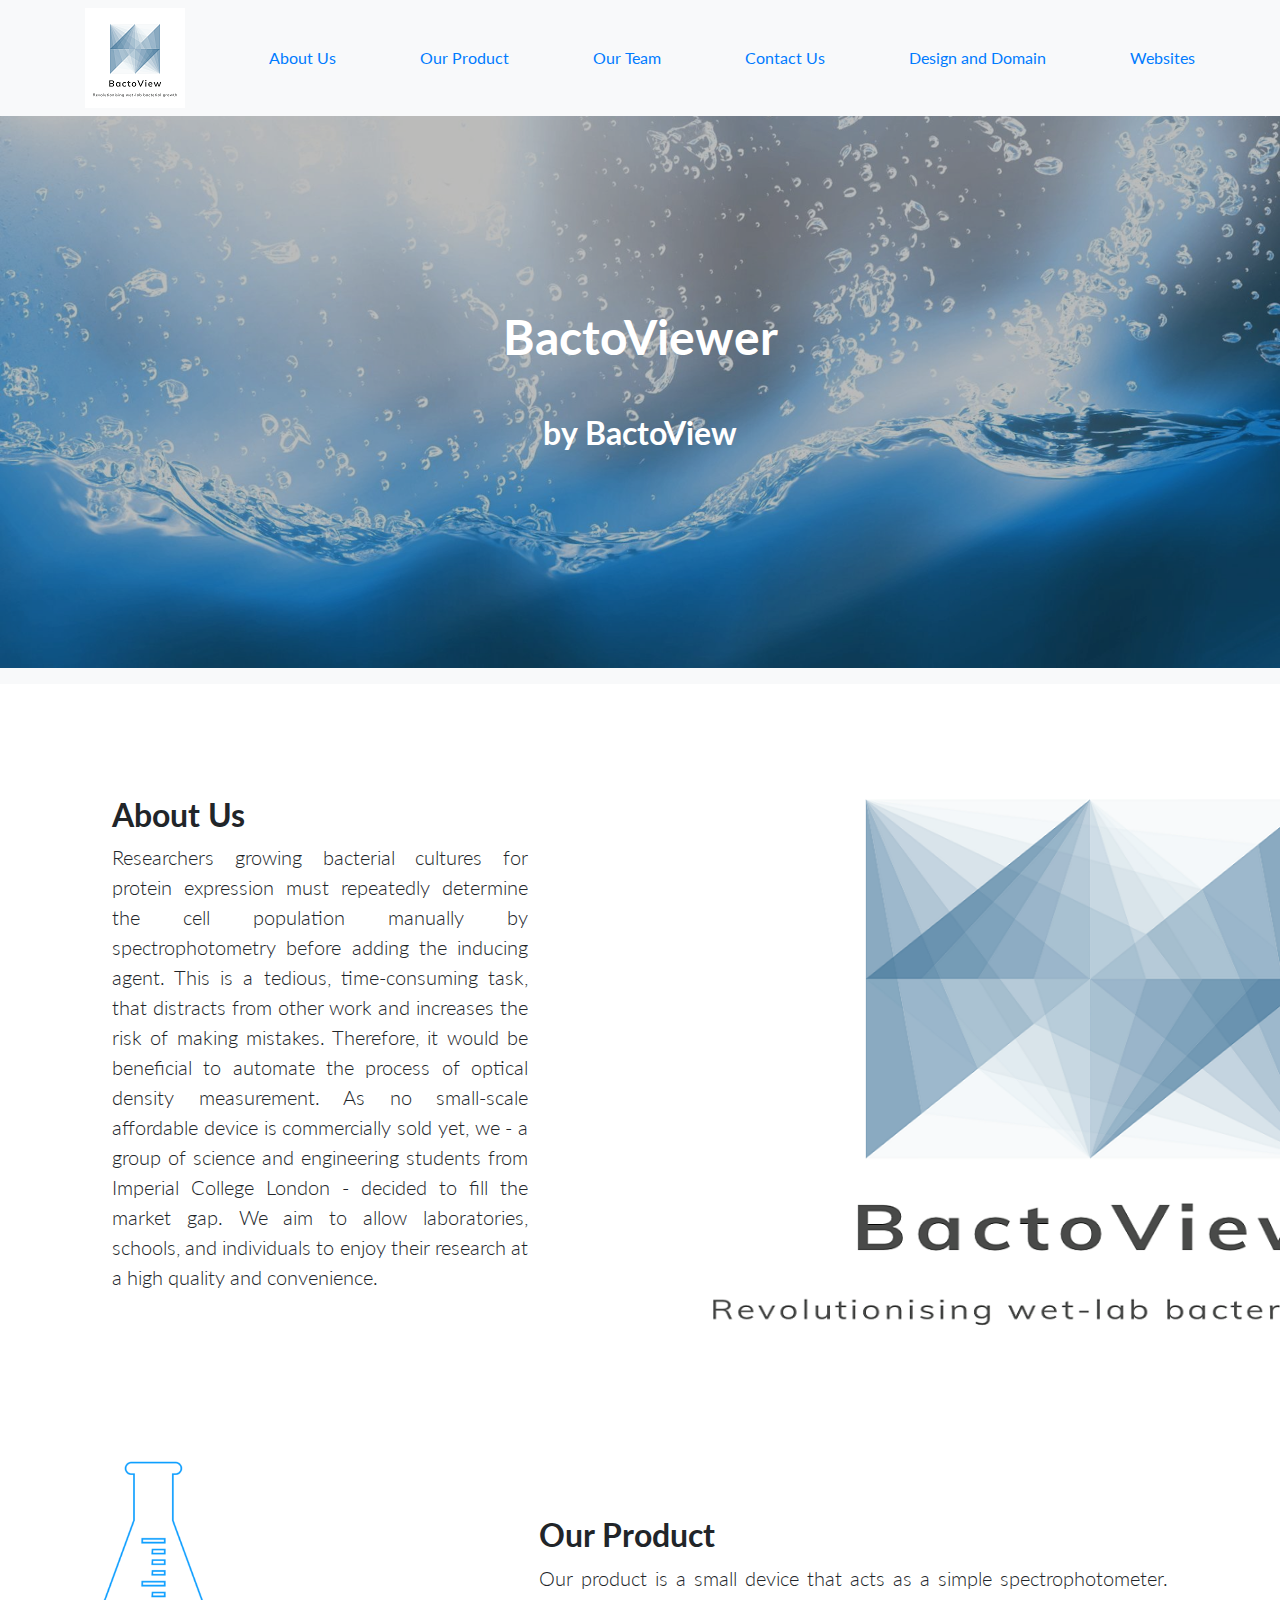
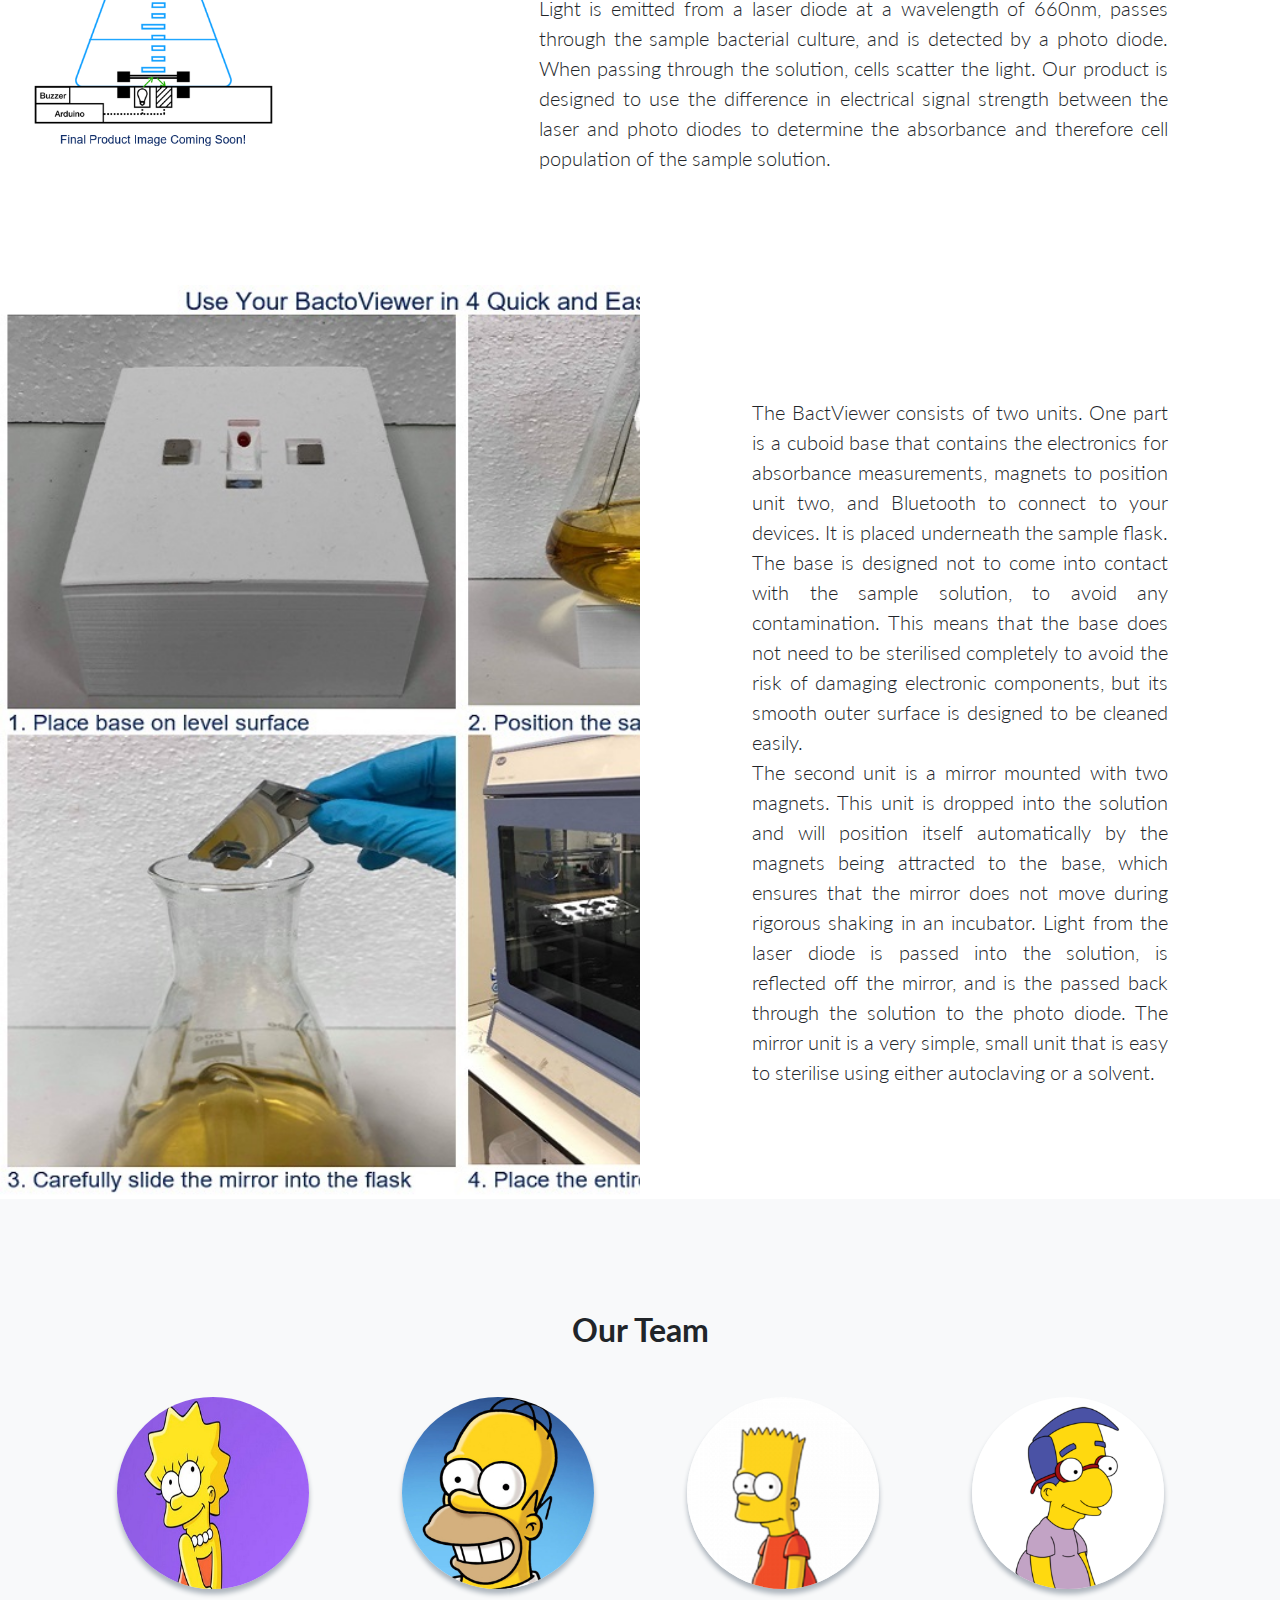
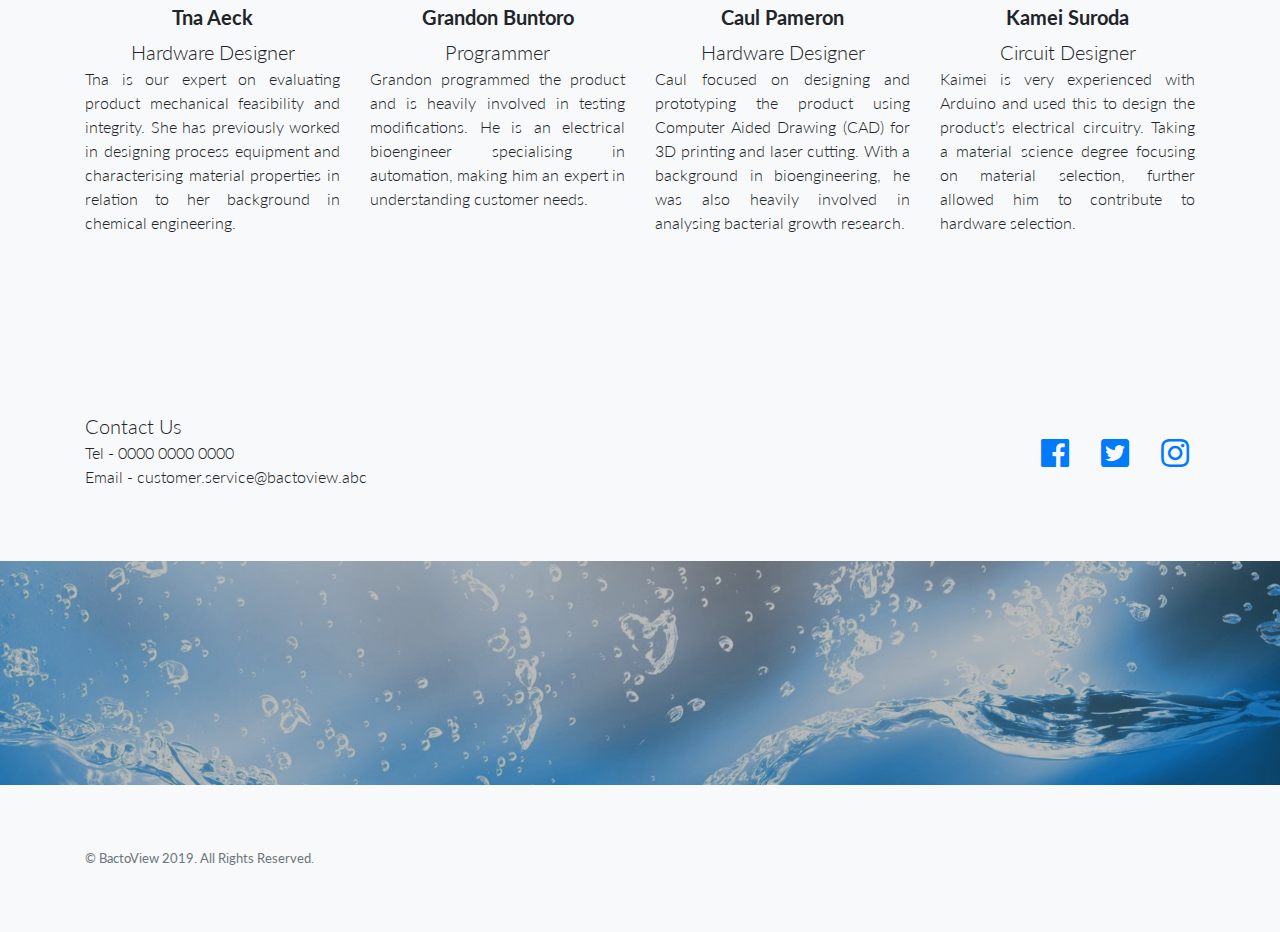
<file: index.html>
<!DOCTYPE html>
<html lang="en">

<head>

  <meta charset="utf-8">
  <meta name="viewport" content="width=device-width, initial-scale=1, shrink-to-fit=no">
  <meta name="description" content="">
  <meta name="author" content="">

  <title>Landing Page - Start Bootstrap Theme</title>

  <!-- Bootstrap core CSS -->
  <link href="vendor/bootstrap/css/bootstrap.min.css" rel="stylesheet">

  <!-- Custom fonts for this template -->
  <link href="vendor/fontawesome-free/css/all.min.css" rel="stylesheet">
  <link href="vendor/simple-line-icons/css/simple-line-icons.css" rel="stylesheet" type="text/css">
  <link href="https://fonts.googleapis.com/css?family=Lato:300,400,700,300italic,400italic,700italic" rel="stylesheet" type="text/css">

  <!-- Custom styles for this template -->
  <link href="css/landing-page.min.css" rel="stylesheet">

</head>

<body>

  <!-- Navigation -->
  <nav class="navbar navbar-light bg-light static-top">
    <div class="container">
              <img src="img/logo1.jpg"/>
              <a href="#about">About Us</a>
              <a href="#product">Our Product</a>
              <a href="#team">Our Team</a>
              <a href="#contact">Contact Us</a>
              <a href="design.html">Design and Domain</a>
              <a href="Website.html">Websites</a>
    </div>
  </nav>

  <!-- Masthead -->
  <header class="masthead text-white text-center" id="home">
    <div class="overlay"></div>
    <div class="container">
      <div class="row">
        <div class="col-xl-9 mx-auto">
          <h1 class="mb-5">BactoViewer</h1>
        </div>
        <div class="col-xl-9 mx-auto">
          <h2 class="mb-4">by BactoView</h2>
        </div>
      </div>
    </div>
  </header>

  <!-- Spacer -->
  <nav class="navbar navbar-light bg-light static-top">
    <div class="container">
    </div>
  </nav>

  <!-- About Us and Product -->
  <section class="showcase">
    <div class="container-fluid p-0">
      <div class="row no-gutters" id="about">
        <div class="col-lg-6 order-lg-2 text-white showcase-img" style="background-image: url('img/logo3.png');"></div>
        <div class="col-lg-6 order-lg-1 my-auto showcase-text">
          <h2>About Us</h2>
          <p class="lead mb-0" align="justify">Researchers growing bacterial cultures for protein expression must repeatedly determine the cell population manually by spectrophotometry before adding the inducing agent. This is a tedious, time-consuming task, that distracts from other work and increases the risk of making mistakes. Therefore, it would be beneficial to automate the process of optical density measurement. As no small-scale affordable device is commercially sold yet, we - a group of science and engineering students from Imperial College London - decided to fill the market gap. We aim to allow laboratories, schools, and individuals to enjoy their research at a high quality and convenience.</p>
        </div>
      </div>
      <div class="row no-gutters" id="product">
        <div class="col-lg-4 text-white showcase-img" style="background-image: url('img/schematic.png');"></div>
        <div class="col-lg-8 my-auto showcase-text">
          <h2>Our Product</h2>
          <p class="lead mb-0" align="justify">Our product is a small device that acts as a simple spectrophotometer. Light is emitted from a laser diode at a wavelength of 660nm, passes through the sample bacterial culture, and is detected by a photo diode. When passing through the solution, cells scatter the light. Our product is designed to use the difference in electrical signal strength between the laser and photo diodes to determine the absorbance and therefore cell population of the sample solution.</p>
        </div>
        <div class="row no-gutters" id="product">
          <div class="col-lg-6 text-white showcase-img" style="background-image: url('img/userguide.jpg');"></div>
          <div class="col-lg-6 my-auto showcase-text">
            <p class="lead mb-0" align="justify">The BactViewer consists of two units. One part is a cuboid base that contains the electronics for absorbance measurements, magnets to position unit two, and Bluetooth to connect to your devices. It is placed underneath the sample flask. The base is designed not to come into contact with the sample solution, to avoid any contamination. This means that the base does not need to be sterilised completely to avoid the risk of damaging electronic components, but its smooth outer surface is designed to be cleaned easily. </p>
            <p class="lead mb-0" align="justify">The second unit is a mirror mounted with two magnets. This unit is dropped into the solution and will position itself automatically by the magnets being attracted to the base, which ensures that the mirror does not move during rigorous shaking in an incubator. Light from the laser diode is passed into the solution, is reflected off the mirror, and is the passed back through the solution to the photo diode. The mirror unit is a very simple, small unit that is easy to sterilise using either autoclaving or a solvent. </p>
          </div>
      </div>
    </div>
  </section>

  <!-- Our Team -->
  <section class="testimonials text-center bg-light" id="team">
    <div class="container">
      <h2 class="mb-5">Our Team</h2>
      <div class="row">
        <div class="col-lg-3 col-md-6 mb-5 mb-lg-0">
          <div class="testimonial-item mx-auto mb-5 mb-lg-0">
            <img class="img-fluid rounded-circle mb-3" src="img/face1.jpg" alt="">
            <h5>Tna Aeck</h5>
            <p class="lead mb-0">Hardware Designer</p>
            <p class="font-weight-light mb-0" align="justify">Tna is our expert on evaluating product mechanical feasibility and integrity. She has previously worked in designing process equipment and characterising material properties in relation to her background in chemical engineering.</p>
          </div>
        </div>
        <div class="col-lg-3 col-md-6 mb-5 mb-lg-0">
          <div class="testimonial-item mx-auto mb-5 mb-lg-0">
            <img class="img-fluid rounded-circle mb-3" src="img/face2.jpg" alt="">
            <h5>Grandon Buntoro</h5>
            <p class="lead mb-0">Programmer</p>
            <p class="font-weight-light mb-0" align="justify">Grandon programmed the product and is heavily involved in testing modifications. He is an electrical bioengineer specialising in automation, making him an expert in understanding customer needs.</p>
          </div>
        </div>
        <div class="col-lg-3 col-md-6 mb-5 mb-lg-0">
          <div class="testimonial-item mx-auto mb-5 mb-lg-0">
            <img class="img-fluid rounded-circle mb-3" src="img/face3.jpg" alt="">
            <h5>Caul Pameron</h5>
            <p class="lead mb-0">Hardware Designer</p>
            <p class="font-weight-light mb-0" align="justify">Caul focused on designing and prototyping the product using Computer Aided Drawing (CAD) for 3D printing and laser cutting. With a background in bioengineering, he was also heavily involved in analysing bacterial growth research.</p>
          </div>
        </div>
        <div class="col-lg-3 col-md-6 mb-5 mb-lg-0">
          <div class="testimonial-item mx-auto mb-5 mb-lg-0">
            <img class="img-fluid rounded-circle mb-3" src="img/face4.jpg" alt="">
            <h5>Kamei Suroda</h5>
            <p class="lead mb-0">Circuit Designer</p>
            <p class="font-weight-light mb-0" align="justify">Kaimei is very experienced with Arduino and used this to design the product’s electrical circuitry. Taking a material science degree focusing on material selection, further allowed him to contribute to hardware selection.</p>
          </div>
        </div>
      </div>
    </div>
  </section>

  <!-- Contact -->
  <footer class="footer bg-light"  id="contact">
  <div class="container">
    <div class="row">
      <div class="col-lg-6 h-100 text-center text-lg-left my-auto">
        <ul class="list-inline mb-2">
          <li class="list-inline-item">
            <p class="lead mb-0"> Contact Us</p>
            <p class="font-weight-light mb-0"> Tel - 0000 0000 0000</p>
            <p class="font-weight-light mb-0"> Email - customer.service@bactoview.abc</p>
          </li>
        </ul>
      </div>
      <div class="col-lg-6 h-100 text-center text-lg-right my-auto">
        <ul class="list-inline mb-0">
          <li class="list-inline-item mr-3">
            <a href="https://en-gb.facebook.com/">
              <i class="fab fa-facebook fa-2x fa-fw"></i>
            </a>
          </li>
          <li class="list-inline-item mr-3">
            <a href="https://twitter.com/?lang=en-gb">
              <i class="fab fa-twitter-square fa-2x fa-fw"></i>
            </a>
          </li>
          <li class="list-inline-item">
            <a href="https://www.instagram.com/">
              <i class="fab fa-instagram fa-2x fa-fw"></i>
            </a>
          </li>
        </ul>
      </div>
    </div>
  </div>
</footer>

  <!-- Image -->
  <section class="call-to-action text-white text-center">
    <div class="overlay"></div>
    </div>
  </section>

  <!-- Footer -->
  <footer class="footer bg-light">
    <div class="container">
      <div class="row">
        <div class="col-lg-6 h-100 text-center text-lg-left my-auto">
          <p class="text-muted small mb-4 mb-lg-0">&copy; BactoView 2019. All Rights Reserved.</p>
        </div>
      </div>
    </div>
  </footer>

  <!-- Bootstrap core JavaScript -->
  <script src="vendor/jquery/jquery.min.js"></script>
  <script src="vendor/bootstrap/js/bootstrap.bundle.min.js"></script>

</body>

</html>
</file>
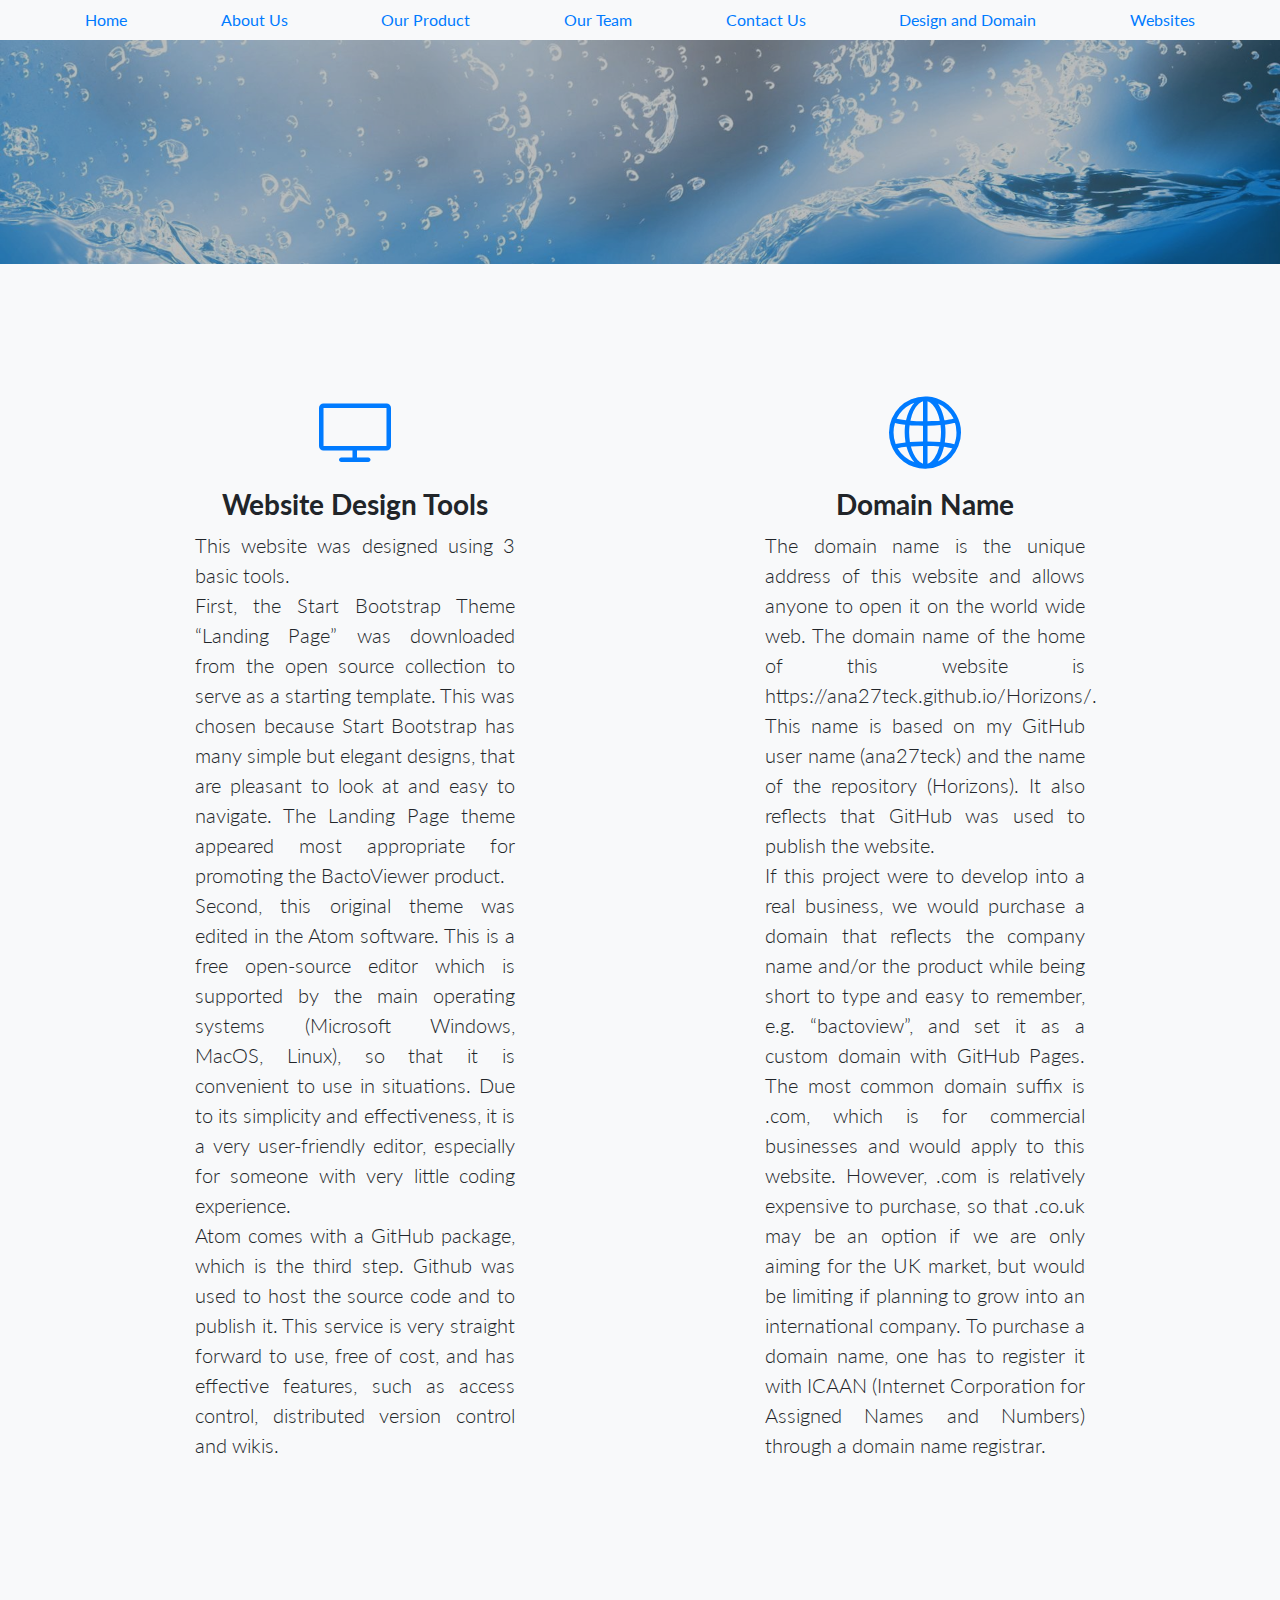
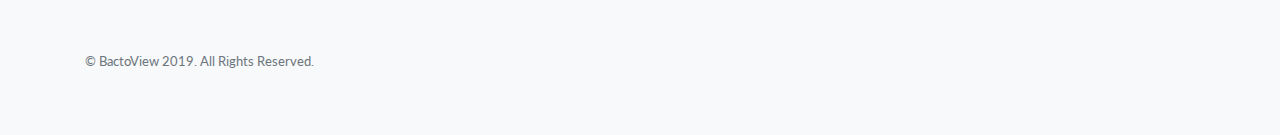
<file: design.html>
<!DOCTYPE html>
<html lang="en">

<head>

  <meta charset="utf-8">
  <meta name="viewport" content="width=device-width, initial-scale=1, shrink-to-fit=no">
  <meta name="description" content="">
  <meta name="author" content="">

  <title>Landing Page - Start Bootstrap Theme</title>

  <!-- Bootstrap core CSS -->
  <link href="vendor/bootstrap/css/bootstrap.min.css" rel="stylesheet">

  <!-- Custom fonts for this template -->
  <link href="vendor/fontawesome-free/css/all.min.css" rel="stylesheet">
  <link href="vendor/simple-line-icons/css/simple-line-icons.css" rel="stylesheet" type="text/css">
  <link href="https://fonts.googleapis.com/css?family=Lato:300,400,700,300italic,400italic,700italic" rel="stylesheet" type="text/css">

  <!-- Custom styles for this template -->
  <link href="css/landing-page.min.css" rel="stylesheet">

</head>

<body>

  <!-- Navigation -->
  <nav class="navbar navbar-light bg-light static-top">
    <div class="container">
              <a href="index.html">Home</a>
              <a href="index.html#about">About Us</a>
              <a href="index.html#product">Our Product</a>
              <a href="index.html#team">Our Team</a>
              <a href="index.html#contact">Contact Us</a>
              <a href="#design">Design and Domain</a>
              <a href="Website.html">Websites</a>
    </div>
  </nav>


  <!-- Frame -->
  <section class="call-to-action text-white text-center" id="design">
    <div class="overlay"></div>
    </div>
  </section>

  <!-- Website Design -->
  <section class="features-icons bg-light text-center">
    <div class="container">
      <div class="row">
        <div class="col-lg-6">
          <div class="features-icons-item mx-auto mb-5 mb-lg-0 mb-lg-3">
            <div class="features-icons-icon d-flex">
              <i class="icon-screen-desktop m-auto text-primary"></i>
            </div>
            <h3>Website Design Tools</h3>
            <p class="lead mb-0" align="justify"> This website was designed using 3 basic tools.</p>
            <p class="lead mb-0" align="justify">First, the Start Bootstrap Theme “Landing Page” was downloaded from the open source collection to serve as a starting template. This was chosen because Start Bootstrap has many simple but elegant designs, that are pleasant to look at and easy to navigate. The Landing Page theme appeared most appropriate for promoting the BactoViewer product.</p>
            <p class="lead mb-0" align="justify">Second, this original theme was edited in the Atom software. This is a free open-source editor which is supported by the main operating systems (Microsoft Windows, MacOS, Linux), so that it is convenient to use in situations. Due to its simplicity and effectiveness, it is a very user-friendly editor, especially for someone with very little coding experience.</p>
            <p class="lead mb-0" align="justify">Atom comes with a GitHub package, which is the third step. Github was used to host the source code and to publish it. This service is very straight forward to use, free of cost, and has effective features, such as access control, distributed version control and wikis.</p>
          </div>
        </div>
        <div class="col-lg-6">
          <div class="features-icons-item mx-auto mb-5 mb-lg-0 mb-lg-3">
            <div class="features-icons-icon d-flex">
              <i class="icon-globe m-auto text-primary"></i>
            </div>
            <h3>Domain Name</h3>
            <p class="lead mb-0" align="justify">The domain name is the unique address of this website and allows anyone to open it on the world wide web. The domain name of the home of this website is https://ana27teck.github.io/Horizons/. This name is based on my GitHub user name (ana27teck) and the name of the repository (Horizons). It also reflects that GitHub was used to publish the website.</p>
            <p class="lead mb-0" align="justify">If this project were to develop into a real business, we would purchase a domain that reflects the company name and/or the product while being short to type and easy to remember, e.g. “bactoview”, and set it as a custom domain with GitHub Pages. The most common domain suffix is .com, which is for commercial businesses and would apply to this website. However, .com is relatively expensive to purchase, so that .co.uk may be an option if we are only aiming for the UK market, but would be limiting if planning to grow into an international company. To purchase a domain name, one has to register it with ICAAN  (Internet Corporation for Assigned Names and Numbers) through a domain name registrar.</p>
          </div>
        </div>
      </div>
    </div>
  </section>

  <!-- Footer -->
  <footer class="footer bg-light">
    <div class="container">
      <div class="row">
        <div class="col-lg-6 h-100 text-center text-lg-left my-auto">
          <p class="text-muted small mb-4 mb-lg-0">&copy; BactoView 2019. All Rights Reserved.</p>
        </div>
      </div>
    </div>
  </footer>

  <!-- Bootstrap core JavaScript -->
  <script src="vendor/jquery/jquery.min.js"></script>
  <script src="vendor/bootstrap/js/bootstrap.bundle.min.js"></script>

</body>

</html>
</file>
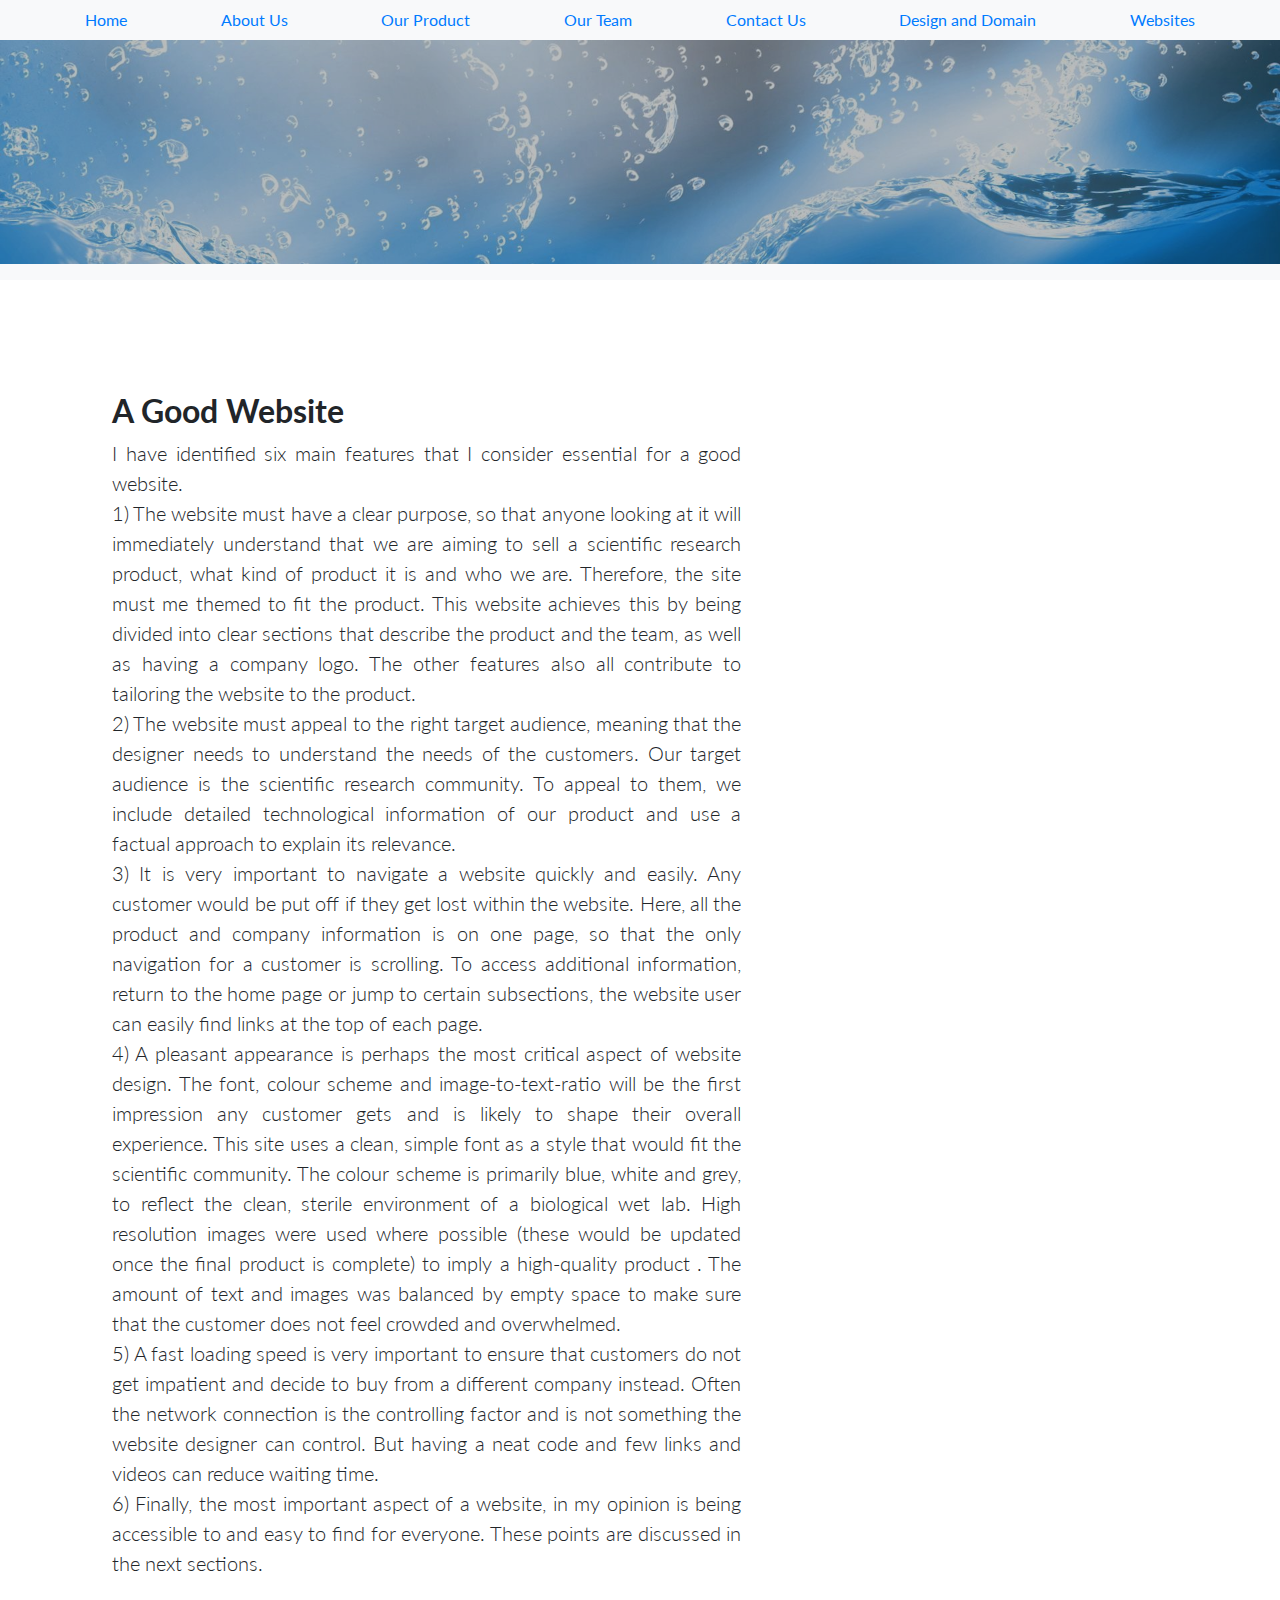
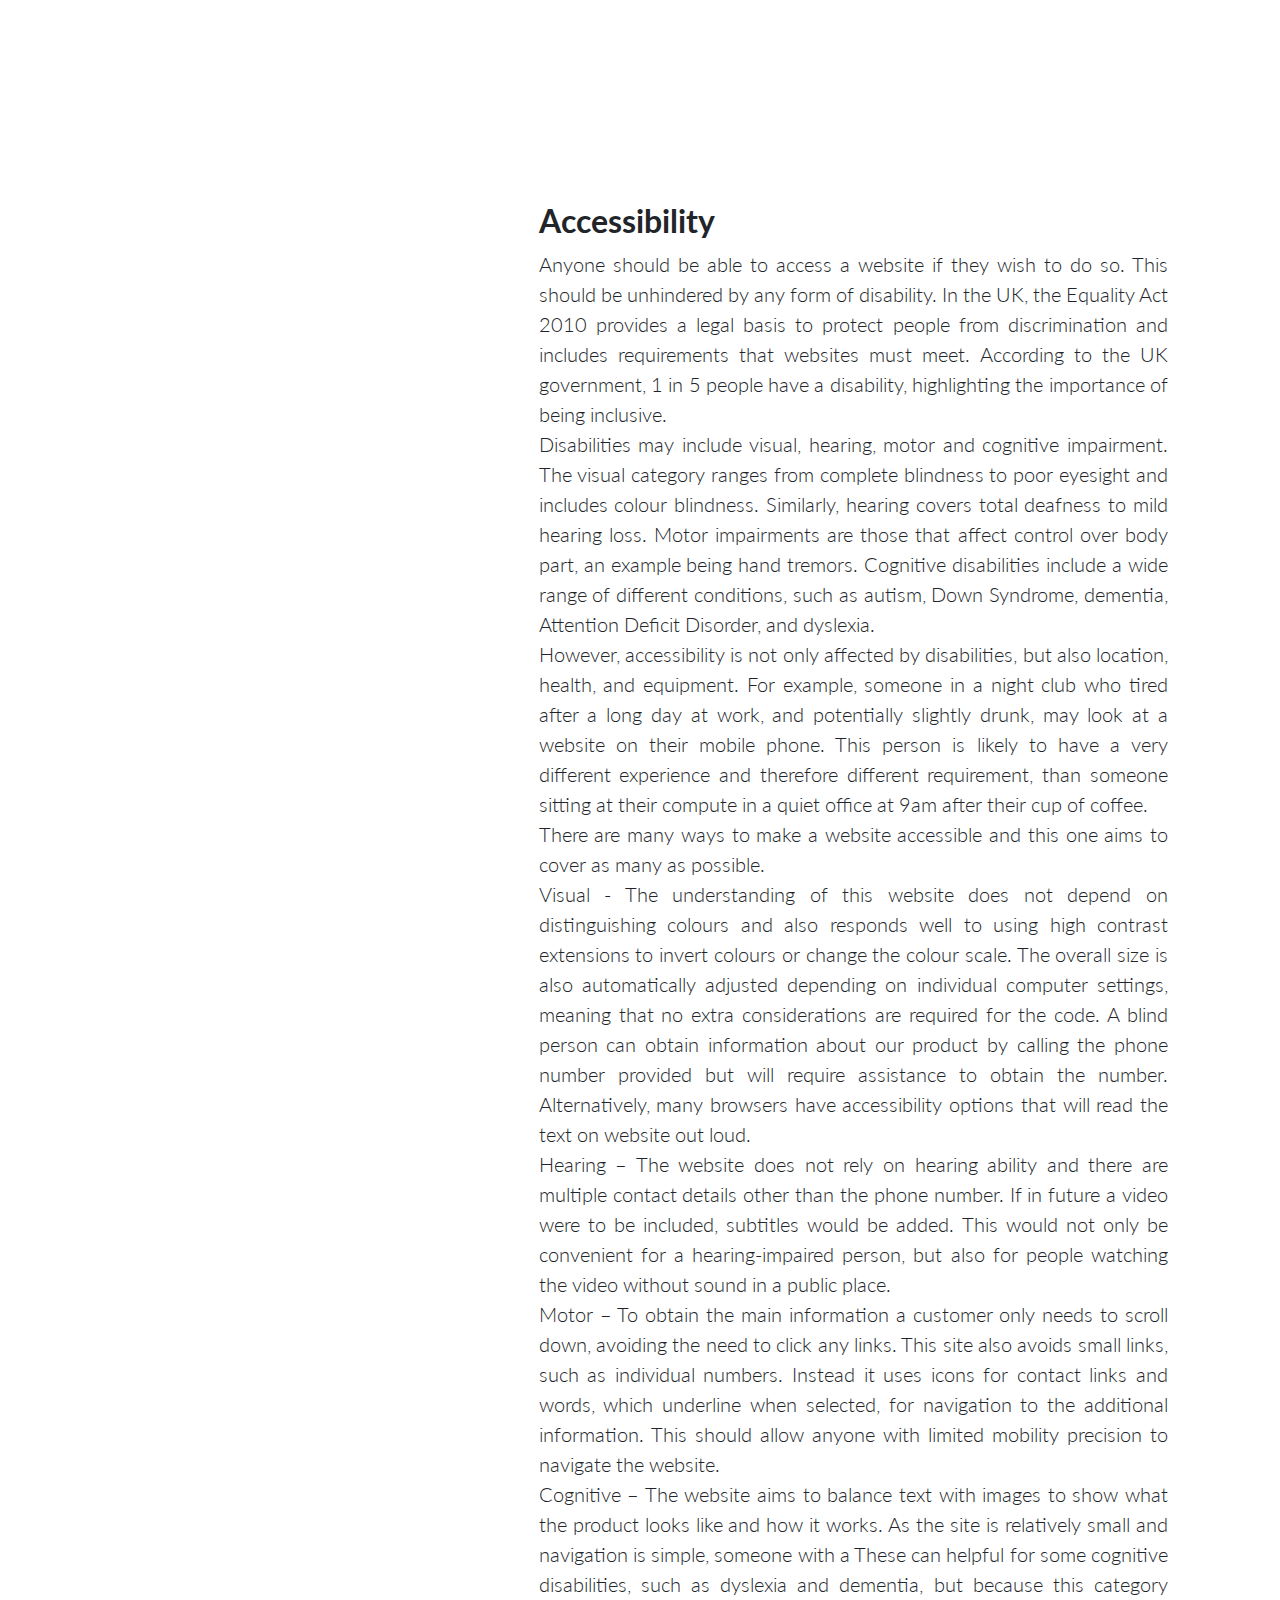
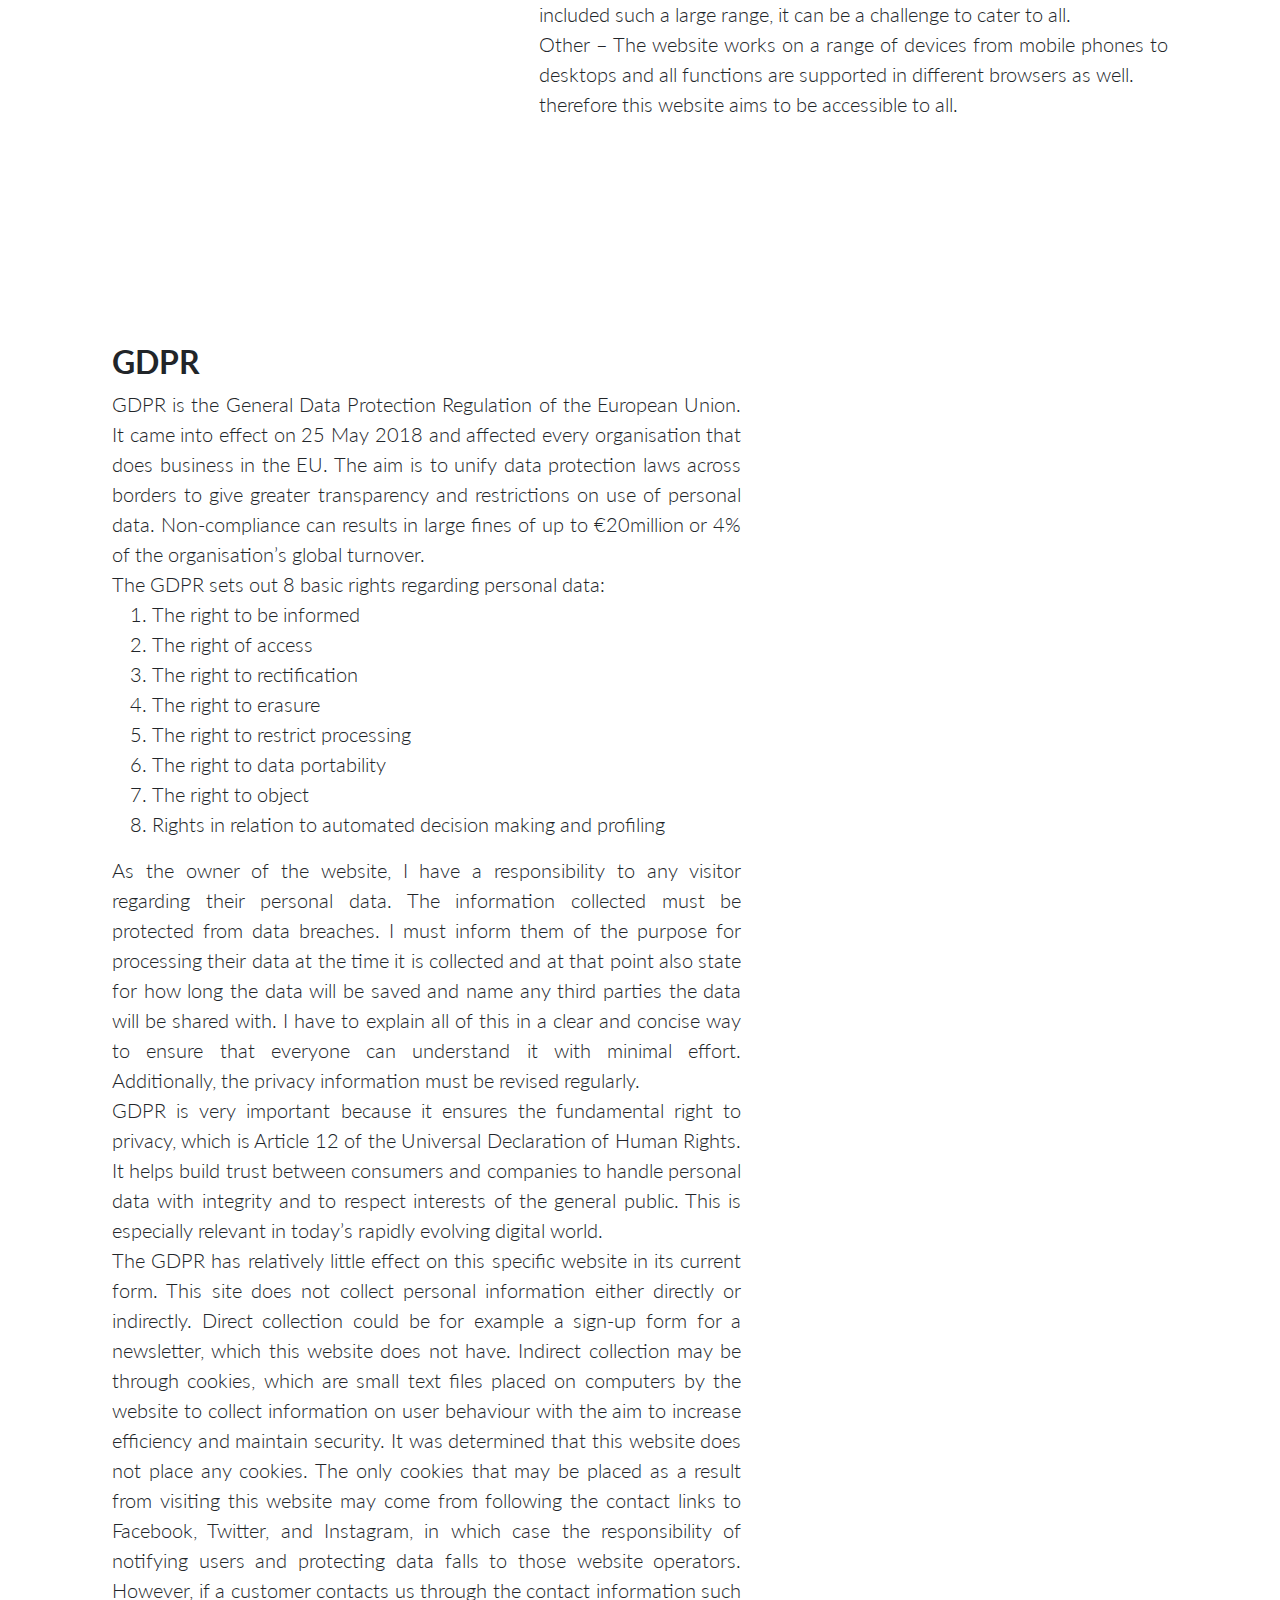
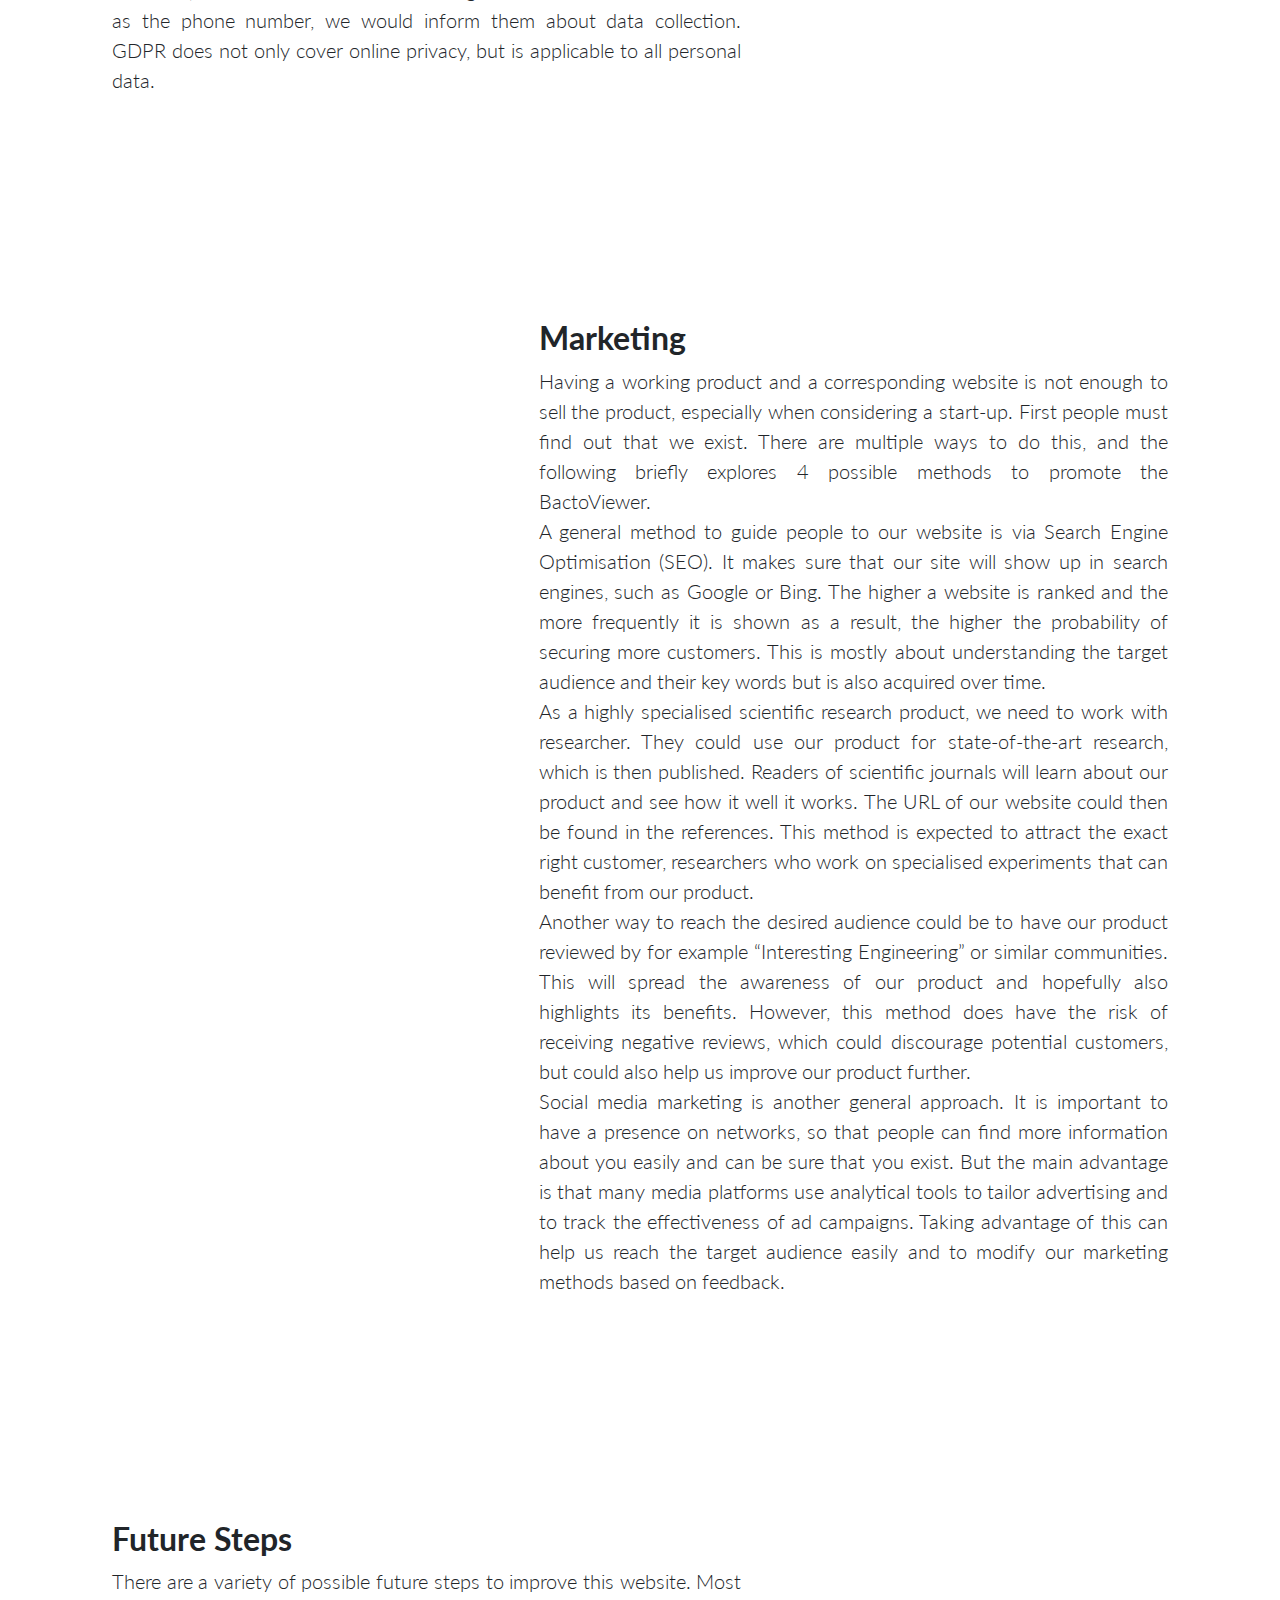
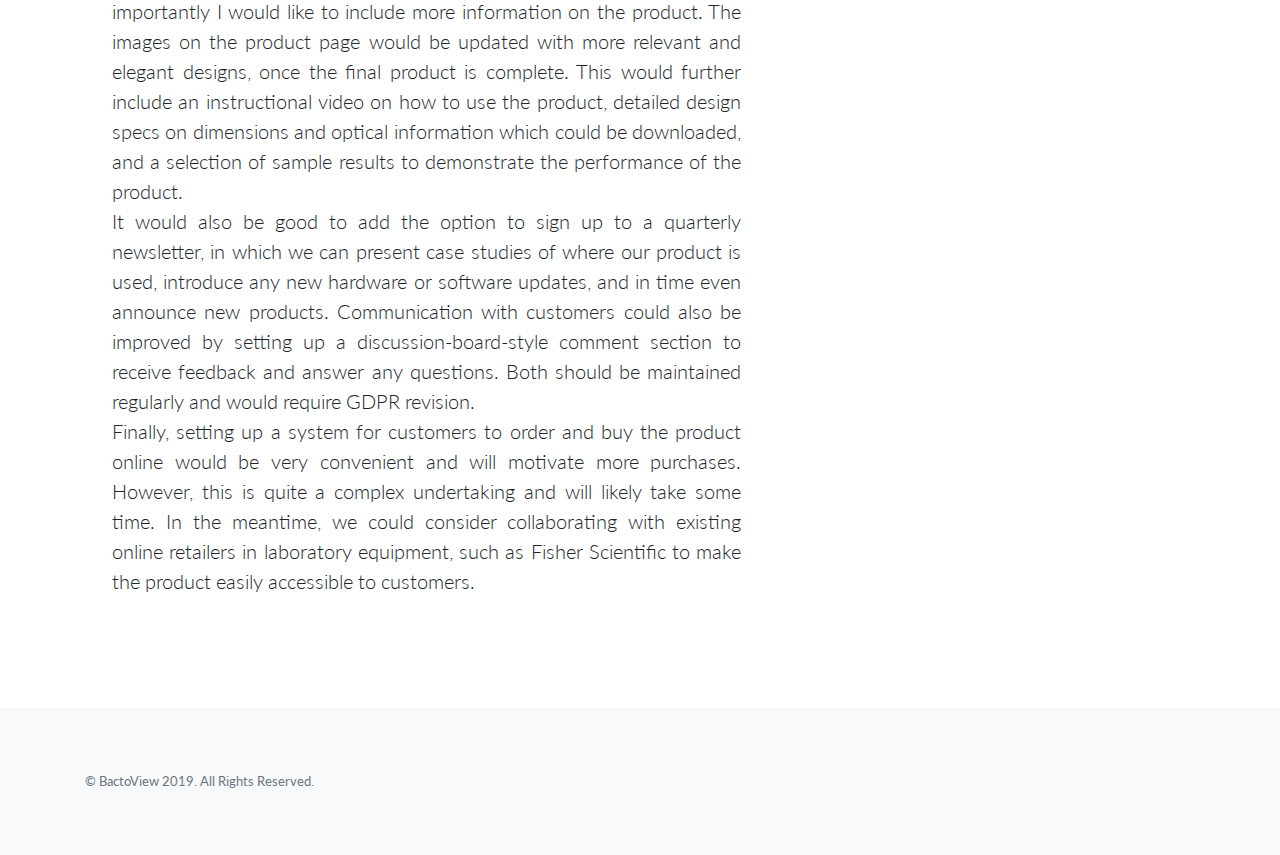
<file: Website.html>
<!DOCTYPE html>
<html lang="en">

<head>

  <meta charset="utf-8">
  <meta name="viewport" content="width=device-width, initial-scale=1, shrink-to-fit=no">
  <meta name="description" content="">
  <meta name="author" content="">

  <title>Landing Page - Start Bootstrap Theme</title>

  <!-- Bootstrap core CSS -->
  <link href="vendor/bootstrap/css/bootstrap.min.css" rel="stylesheet">

  <!-- Custom fonts for this template -->
  <link href="vendor/fontawesome-free/css/all.min.css" rel="stylesheet">
  <link href="vendor/simple-line-icons/css/simple-line-icons.css" rel="stylesheet" type="text/css">
  <link href="https://fonts.googleapis.com/css?family=Lato:300,400,700,300italic,400italic,700italic" rel="stylesheet" type="text/css">

  <!-- Custom styles for this template -->
  <link href="css/landing-page.min.css" rel="stylesheet">

</head>

<body>

  <!-- Navigation -->
  <nav class="navbar navbar-light bg-light static-top">
    <div class="container">
              <a href="index.html">Home</a>
              <a href="index.html#about">About Us</a>
              <a href="index.html#product">Our Product</a>
              <a href="index.html#team">Our Team</a>
              <a href="index.html#contact">Contact Us</a>
              <a href="design.html">Design and Domain</a>
              <a href="#website">Websites</a>
    </div>
  </nav>


  <!-- Image -->
  <section class="call-to-action text-white text-center" id="website">
    <div class="overlay"></div>
    </div>
  </section>

  <!-- Spacer -->
  <nav class="navbar navbar-light bg-light static-top">
    <div class="container">
    </div>
  </nav>

  <!-- Websites -->
  <section class="showcase">
    <div class="container-fluid p-0">
      <div class="row no-gutters">
        <div class="col-lg-8 order-lg-1 my-auto showcase-text">
          <h2>A Good Website</h2>
          <p class="lead mb-0" align="justify"> I have identified six main features that I consider essential for a good website.</p>
          <p class="lead mb-0" align="justify"> 1)	The website must have a clear purpose, so that anyone looking at it will immediately understand that we are aiming to sell a scientific research product, what kind of product it is and who we are. Therefore, the site must me themed to fit the product. This website achieves this by being divided into clear sections that describe the product and the team, as well as having a company logo. The other features also all contribute to tailoring the website to the product.</p>
          <p class="lead mb-0" align="justify"> 2)	The website must appeal to the right target audience, meaning that the designer needs to understand the needs of the customers. Our target audience is the scientific research community. To appeal to them, we include detailed technological information of our product and use a factual approach to explain its relevance.</p>
          <p class="lead mb-0" align="justify"> 3)	It is very important to navigate a website quickly and easily. Any customer would be put off if they get lost within the website. Here, all the product and company information is on one page, so that the only navigation for a customer is scrolling. To access additional information, return to the home page or jump to certain subsections, the website user can easily find links at the top of each page.</p>
          <p class="lead mb-0" align="justify"> 4)	A pleasant appearance is perhaps the most critical aspect of website design. The font, colour scheme and image-to-text-ratio will be the first impression any customer gets and is likely to shape their overall experience. This site uses a clean, simple font as a style that would fit the scientific community. The colour scheme is primarily blue, white and grey, to reflect the clean, sterile environment of a biological wet lab. High resolution images were used where possible (these would be updated once the final product is complete) to imply a high-quality product . The amount of text and images was balanced by empty space to make sure that the customer does not feel crowded and overwhelmed.</p>
          <p class="lead mb-0" align="justify"> 5)	A fast loading speed is very important to ensure that customers do not get impatient and decide to buy from a different company instead.  Often the network connection is the controlling factor and is not something the website designer can control. But having a neat code and few links and videos can reduce waiting time.</p>
          <p class="lead mb-0" align="justify"> 6)	Finally, the most important aspect of a website, in my opinion is being accessible to and easy to find for everyone. These points are discussed in the next sections.</p>
        </div>
      </div>
      <div class="row no-gutters">
        <div class="col-lg-4 text-white showcase-img" ></div>
        <div class="col-lg-8 my-auto showcase-text">
          <h2>Accessibility</h2>
          <p class="lead mb-0" align="justify"> Anyone should be able to access a website if they wish to do so. This should be unhindered by any form of disability. In the UK, the Equality Act 2010 provides a legal basis to protect people from discrimination and includes requirements that websites must meet. According to the UK government, 1 in 5 people have a disability, highlighting the importance of being inclusive.</p>
          <p class="lead mb-0" align="justify"> Disabilities may include visual, hearing, motor and cognitive impairment. The visual category ranges from complete blindness to poor eyesight and includes colour blindness. Similarly, hearing covers total deafness to mild hearing loss. Motor impairments are those that affect control over body part, an example being hand tremors. Cognitive disabilities include a wide range of different conditions, such as autism, Down Syndrome, dementia, Attention Deficit Disorder, and dyslexia.  </p>
          <p class="lead mb-0" align="justify"> However, accessibility is not only affected by disabilities, but also location, health, and equipment. For example, someone in a night club who tired after a long day at work, and potentially slightly drunk, may look at a website on their mobile phone. This person is likely to have a very different experience and therefore different requirement, than someone sitting at their compute in a quiet office at 9am after their cup of coffee.</p>
          <p class="lead mb-0" align="justify"> There are many ways to make a website accessible and this one aims to cover as many as possible. </p>
          <p class="lead mb-0" align="justify"> Visual - The understanding of this website does not depend on distinguishing colours and also responds well to using high contrast extensions to invert colours or change the colour scale. The overall size is also automatically adjusted depending on individual computer settings, meaning that no extra considerations are required for the code. A blind person can obtain information about our product by calling the phone number provided but will require assistance to obtain the number. Alternatively, many browsers have accessibility options that will read the text on website out loud.</p>
          <p class="lead mb-0" align="justify"> Hearing – The website does not rely on hearing ability and there are multiple contact details other than the phone number. If in future a video were to be included, subtitles would be added. This would not only be convenient for a hearing-impaired person, but also for people watching the video without sound in a public place.</p>
          <p class="lead mb-0" align="justify"> Motor – To obtain the main information a customer only needs to scroll down, avoiding the need to click any links. This site also avoids small links, such as individual numbers. Instead it uses icons for contact links and words, which underline when selected, for navigation to the additional information. This should allow anyone with limited mobility precision to navigate the website.</p>
          <p class="lead mb-0" align="justify"> Cognitive – The website aims to balance text with images to show what the product looks like and how it works. As the site is relatively small and navigation is simple, someone with a These can helpful for some cognitive disabilities, such as dyslexia and dementia, but because this category included such a large range, it can be a challenge to cater to all.</p>
          <p class="lead mb-0" align="justify"> Other – The website works on a range of devices from mobile phones to desktops and all functions are supported in different browsers as well. </p>
          <p class="lead mb-0" align="justify"> therefore this website aims to be accessible to all.</p>
        </div>
      </div>
      <div class="row no-gutters">
        <div class="col-lg-8 order-lg-1 my-auto showcase-text">
          <h2>GDPR</h2>
          <p class="lead mb-0" align="justify">	GDPR is the General Data Protection Regulation of the European Union. It came into effect on 25 May 2018 and affected every organisation that does business in the EU. The aim is to unify data protection laws across borders to give greater transparency and restrictions on use of personal data. Non-compliance can results in large fines of up to €20million or 4% of the organisation’s global turnover.</p>
          <p class="lead mb-0" align="justify">The GDPR sets out 8 basic rights regarding personal data:
            <ol>
              <li class="lead mb-0">The right to be informed</li>
              <li class="lead mb-0">The right of access</li>
              <li class="lead mb-0">The right to rectification</li>
              <li class="lead mb-0">The right to erasure</li>
              <li class="lead mb-0">The right to restrict processing</li>
              <li class="lead mb-0">The right to data portability</li>
              <li class="lead mb-0">The right to object</li>
              <li class="lead mb-0">Rights in relation to automated decision making and profiling</li>
            </ol>
           </p>
          <p class="lead mb-0" align="justify"> As the owner of the website, I have a responsibility to any visitor regarding their personal data. The information collected must be protected from data breaches. I must inform them of the purpose for processing their data at the time it is collected and at that point also state for how long the data will be saved and name any third parties the data will be shared with. I have to explain all of this in a clear and concise way to ensure that everyone can understand it with minimal effort. Additionally, the privacy information must be revised regularly.</p>
          <p class="lead mb-0" align="justify"> GDPR is very important because it ensures the fundamental right to privacy, which is Article 12 of the Universal Declaration of Human Rights. It helps build trust between consumers and companies to handle personal data with integrity and to respect interests of the general public. This is especially relevant in today’s rapidly evolving digital world. </p>
          <p class="lead mb-0" align="justify"> The GDPR has relatively little effect on this specific website in its current form. This site does not collect personal information either directly or indirectly. Direct collection could be for example a sign-up form for a newsletter, which this website does not have. Indirect collection may be through cookies, which are small text files placed on computers by the website to collect information on user behaviour with the aim to increase efficiency and maintain security. It was determined that this website does not place any cookies. The only cookies that may be placed as a result from visiting this website may come from following the contact links to Facebook, Twitter, and Instagram, in which case the responsibility of notifying users and protecting data falls to those website operators. However, if a customer contacts us through the contact information such as the phone number, we would inform them about data collection. GDPR does not only cover online privacy, but is applicable to all personal data.</p>
        </div>
      </div>
      <div class="row no-gutters">
        <div class="col-lg-4 text-white showcase-img"></div>
        <div class="col-lg-8 my-auto showcase-text">
          <h2>Marketing</h2>
          <p class="lead mb-0" align="justify">Having a working product and a corresponding website is not enough to sell the product, especially when considering a start-up. First people must find out that we exist. There are multiple ways to do this, and the following briefly explores 4 possible methods to promote the BactoViewer.</p>
          <p class="lead mb-0" align="justify"> A general method to guide people to our website is via Search Engine Optimisation (SEO). It makes sure that our site will show up in search engines, such as Google or Bing. The higher a website is ranked and the more frequently it is shown as a result, the higher the probability of securing more customers. This is mostly about understanding the target audience and their key words but is also acquired over time. </p>
          <p class="lead mb-0" align="justify"> As a highly specialised scientific research product, we need to work with researcher. They could use our product for state-of-the-art research, which is then published. Readers of scientific journals will learn about our product and see how it well it works. The URL of our website could then be found in the references. This method is expected to attract the exact right customer, researchers who work on specialised experiments that can benefit from our product.</p>
          <p class="lead mb-0" align="justify"> Another way to reach the desired audience could be to have our product reviewed by for example “Interesting Engineering” or similar communities. This will spread the awareness of our product and hopefully also highlights its benefits. However, this method does have the risk of receiving negative reviews, which could discourage potential customers, but could also help us improve our product further.</p>
          <p class="lead mb-0" align="justify"> Social media marketing is another general approach. It is important to have a presence on networks, so that people can find more information about you easily and can be sure that you exist. But the main advantage is that many media platforms use analytical tools to tailor advertising and to track the effectiveness of ad campaigns. Taking advantage of this can help us reach the target audience easily and to modify our marketing methods based on feedback.</p>
        </div>
      </div>
      <div class="row no-gutters">
        <div class="col-lg-8 order-lg-1 my-auto showcase-text">
          <h2>Future Steps</h2>
          <p class="lead mb-0" align="justify"> There are a variety of possible future steps to improve this website. Most importantly I would like to include more information on the product. The images on the product page would be updated with more relevant and elegant designs, once the final product is complete. This would further include an instructional video on how to use the product, detailed design specs on dimensions and optical information which could be downloaded, and a selection of sample results to demonstrate the performance of the product. </p>
          <p class="lead mb-0" align="justify"> It would also be good to add the option to sign up to a quarterly newsletter, in which we can present case studies of where our product is used, introduce any new hardware or software updates, and in time even announce new products. Communication with customers could also be improved by setting up a discussion-board-style comment section to receive feedback and answer any questions. Both should be maintained regularly and would require GDPR revision.</p>
          <p class="lead mb-0" align="justify"> Finally, setting up a system for customers to order and buy the product online would be very convenient and will motivate more purchases. However, this is quite a complex undertaking and will likely take some time. In the meantime, we could consider collaborating with existing online retailers in laboratory equipment, such as Fisher Scientific to make the product easily accessible to customers. </p>
        </div>
      </div>
    </div>
  </section>

  <!-- Footer -->
  <footer class="footer bg-light">
    <div class="container">
      <div class="row">
        <div class="col-lg-6 h-100 text-center text-lg-left my-auto">
          <p class="text-muted small mb-4 mb-lg-0">&copy; BactoView 2019. All Rights Reserved.</p>
        </div>
      </div>
    </div>
  </footer>

  <!-- Bootstrap core JavaScript -->
  <script src="vendor/jquery/jquery.min.js"></script>
  <script src="vendor/bootstrap/js/bootstrap.bundle.min.js"></script>

</body>

</html>
</file>
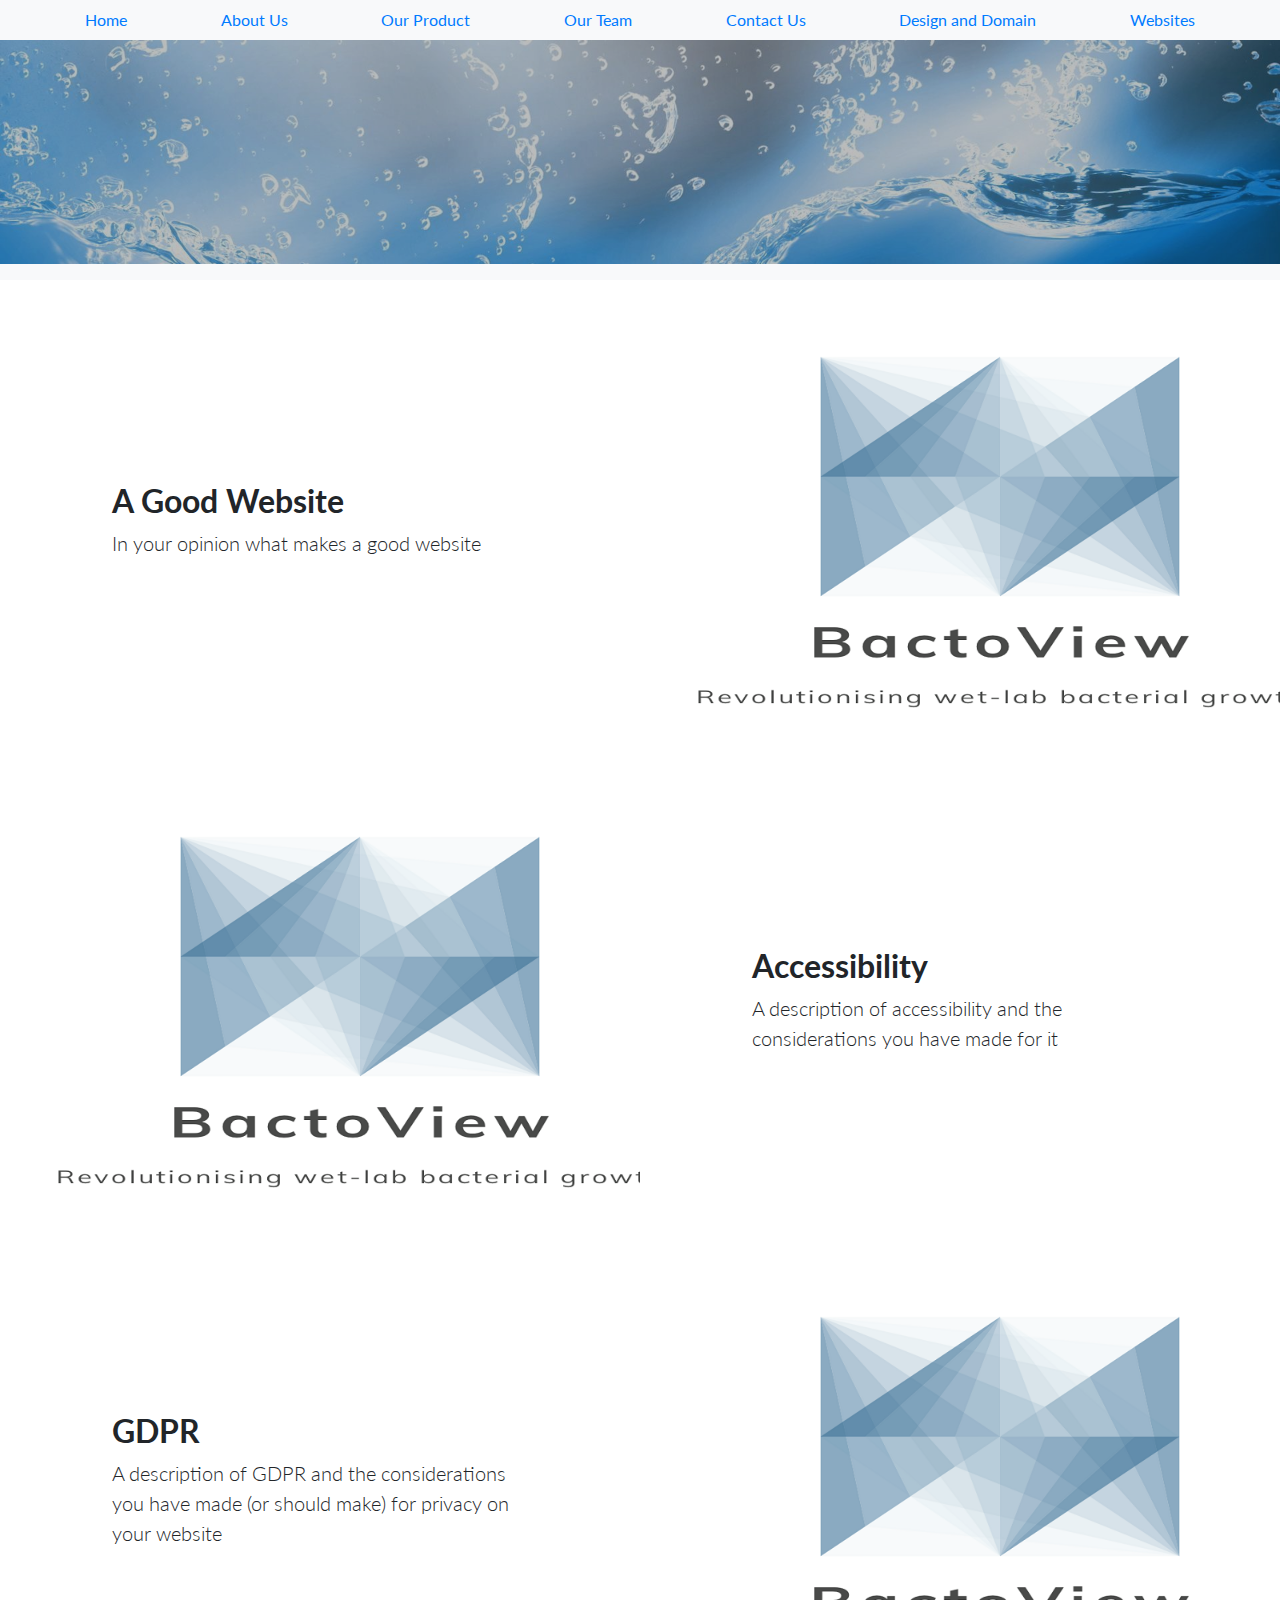
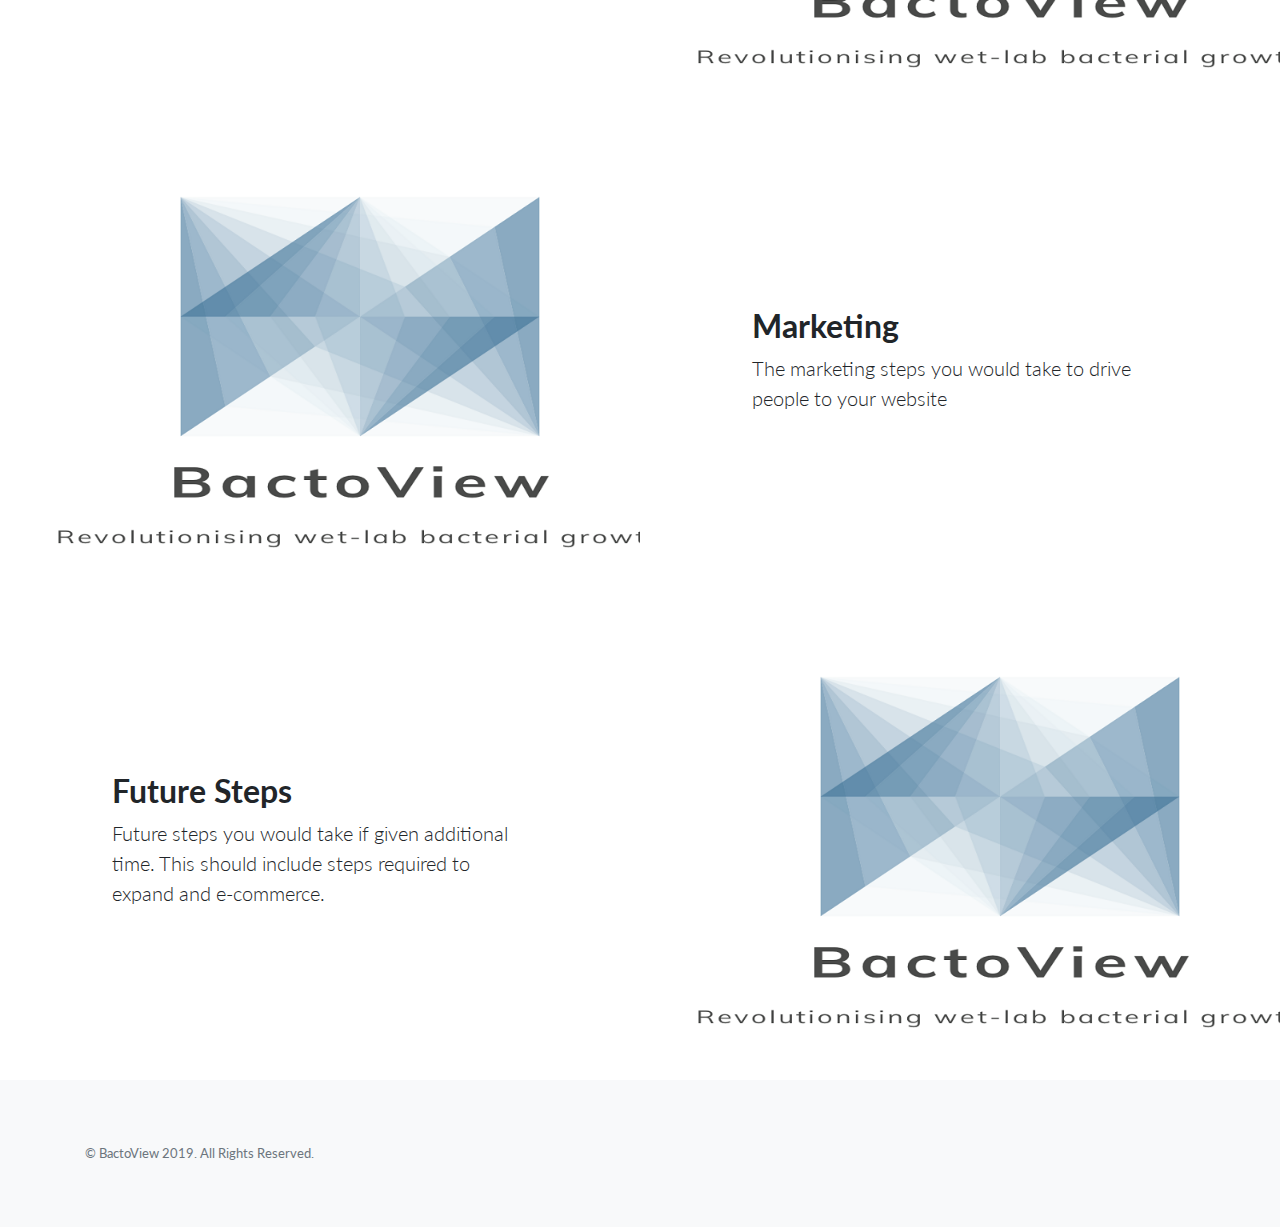
<file: websites.html>
<!DOCTYPE html>
<html lang="en">

<head>

  <meta charset="utf-8">
  <meta name="viewport" content="width=device-width, initial-scale=1, shrink-to-fit=no">
  <meta name="description" content="">
  <meta name="author" content="">

  <title>Landing Page - Start Bootstrap Theme</title>

  <!-- Bootstrap core CSS -->
  <link href="vendor/bootstrap/css/bootstrap.min.css" rel="stylesheet">

  <!-- Custom fonts for this template -->
  <link href="vendor/fontawesome-free/css/all.min.css" rel="stylesheet">
  <link href="vendor/simple-line-icons/css/simple-line-icons.css" rel="stylesheet" type="text/css">
  <link href="https://fonts.googleapis.com/css?family=Lato:300,400,700,300italic,400italic,700italic" rel="stylesheet" type="text/css">

  <!-- Custom styles for this template -->
  <link href="css/landing-page.min.css" rel="stylesheet">

</head>

<body>

  <!-- Navigation -->
  <nav class="navbar navbar-light bg-light static-top">
    <div class="container">
              <a href="index.html">Home</a>
              <a href="index.html#about">About Us</a>
              <a href="index.html#product">Our Product</a>
              <a href="index.html#team">Our Team</a>
              <a href="index.html#contact">Contact Us</a>
              <a href="design.html">Design and Domain</a>
              <a href="#website">Websites</a>
    </div>
  </nav>


  <!-- Image -->
  <section class="call-to-action text-white text-center" >
    <div class="overlay"></div>
    </div>
  </section>

  <!-- Spacer -->
  <nav class="navbar navbar-light bg-light static-top">
    <div class="container">
    </div>
  </nav>

  <!-- Websites -->
  <section class="showcase" id="website">
    <div class="container-fluid p-0">
      <div class="row no-gutters">

        <div class="col-lg-6 order-lg-2 text-white showcase-img" style="background-image: url('img/logo2.jpg');"></div>
        <div class="col-lg-6 order-lg-1 my-auto showcase-text">
          <h2>A Good Website</h2>
          <p class="lead mb-0"> In your opinion what makes a good website</p>
        </div>
      </div>
      <div class="row no-gutters">
        <div class="col-lg-6 text-white showcase-img" style="background-image: url('img/logo2.jpg');"></div>
        <div class="col-lg-6 my-auto showcase-text">
          <h2>Accessibility</h2>
          <p class="lead mb-0"> A description of accessibility and the considerations you have made for it</p>
        </div>
      </div>
      <div class="row no-gutters">
        <div class="col-lg-6 order-lg-2 text-white showcase-img" style="background-image: url('img/logo2.jpg');"></div>
        <div class="col-lg-6 order-lg-1 my-auto showcase-text">
          <h2>GDPR</h2>
          <p class="lead mb-0">	A description of GDPR and the considerations you have made (or should make) for privacy on your website</p>
        </div>
      </div>
      <div class="row no-gutters">
        <div class="col-lg-6 text-white showcase-img" style="background-image: url('img/logo2.jpg');"></div>
        <div class="col-lg-6 my-auto showcase-text">
          <h2>Marketing</h2>
          <p class="lead mb-0">The marketing steps you would take to drive people to your website</p>
        </div>
      </div>
      <div class="row no-gutters">
        <div class="col-lg-6 order-lg-2 text-white showcase-img" style="background-image: url('img/logo2.jpg');"></div>
        <div class="col-lg-6 order-lg-1 my-auto showcase-text">
          <h2>Future Steps</h2>
          <p class="lead mb-0"> 	Future steps you would take if given additional time. This should include steps required to expand and e-commerce.</p>
        </div>
      </div>
    </div>
  </section>

  <!-- Footer -->
  <footer class="footer bg-light">
    <div class="container">
      <div class="row">
        <div class="col-lg-6 h-100 text-center text-lg-left my-auto">
          <p class="text-muted small mb-4 mb-lg-0">&copy; BactoView 2019. All Rights Reserved.</p>
        </div>
      </div>
    </div>
  </footer>

  <!-- Bootstrap core JavaScript -->
  <script src="vendor/jquery/jquery.min.js"></script>
  <script src="vendor/bootstrap/js/bootstrap.bundle.min.js"></script>

</body>

</html>
</file>
<file: vendor/simple-line-icons/css/simple-line-icons.css>
@font-face {
  font-family: 'simple-line-icons';
  src: url('../fonts/Simple-Line-Icons.eot?v=2.4.0');
  src: url('../fonts/Simple-Line-Icons.eot?v=2.4.0#iefix') format('embedded-opentype'), url('../fonts/Simple-Line-Icons.woff2?v=2.4.0') format('woff2'), url('../fonts/Simple-Line-Icons.ttf?v=2.4.0') format('truetype'), url('../fonts/Simple-Line-Icons.woff?v=2.4.0') format('woff'), url('../fonts/Simple-Line-Icons.svg?v=2.4.0#simple-line-icons') format('svg');
  font-weight: normal;
  font-style: normal;
}
/*
 Use the following CSS code if you want to have a class per icon.
 Instead of a list of all class selectors, you can use the generic [class*="icon-"] selector, but it's slower:
*/
.icon-user,
.icon-people,
.icon-user-female,
.icon-user-follow,
.icon-user-following,
.icon-user-unfollow,
.icon-login,
.icon-logout,
.icon-emotsmile,
.icon-phone,
.icon-call-end,
.icon-call-in,
.icon-call-out,
.icon-map,
.icon-location-pin,
.icon-direction,
.icon-directions,
.icon-compass,
.icon-layers,
.icon-menu,
.icon-list,
.icon-options-vertical,
.icon-options,
.icon-arrow-down,
.icon-arrow-left,
.icon-arrow-right,
.icon-arrow-up,
.icon-arrow-up-circle,
.icon-arrow-left-circle,
.icon-arrow-right-circle,
.icon-arrow-down-circle,
.icon-check,
.icon-clock,
.icon-plus,
.icon-minus,
.icon-close,
.icon-event,
.icon-exclamation,
.icon-organization,
.icon-trophy,
.icon-screen-smartphone,
.icon-screen-desktop,
.icon-plane,
.icon-notebook,
.icon-mustache,
.icon-mouse,
.icon-magnet,
.icon-energy,
.icon-disc,
.icon-cursor,
.icon-cursor-move,
.icon-crop,
.icon-chemistry,
.icon-speedometer,
.icon-shield,
.icon-screen-tablet,
.icon-magic-wand,
.icon-hourglass,
.icon-graduation,
.icon-ghost,
.icon-game-controller,
.icon-fire,
.icon-eyeglass,
.icon-envelope-open,
.icon-envelope-letter,
.icon-bell,
.icon-badge,
.icon-anchor,
.icon-wallet,
.icon-vector,
.icon-speech,
.icon-puzzle,
.icon-printer,
.icon-present,
.icon-playlist,
.icon-pin,
.icon-picture,
.icon-handbag,
.icon-globe-alt,
.icon-globe,
.icon-folder-alt,
.icon-folder,
.icon-film,
.icon-feed,
.icon-drop,
.icon-drawer,
.icon-docs,
.icon-doc,
.icon-diamond,
.icon-cup,
.icon-calculator,
.icon-bubbles,
.icon-briefcase,
.icon-book-open,
.icon-basket-loaded,
.icon-basket,
.icon-bag,
.icon-action-undo,
.icon-action-redo,
.icon-wrench,
.icon-umbrella,
.icon-trash,
.icon-tag,
.icon-support,
.icon-frame,
.icon-size-fullscreen,
.icon-size-actual,
.icon-shuffle,
.icon-share-alt,
.icon-share,
.icon-rocket,
.icon-question,
.icon-pie-chart,
.icon-pencil,
.icon-note,
.icon-loop,
.icon-home,
.icon-grid,
.icon-graph,
.icon-microphone,
.icon-music-tone-alt,
.icon-music-tone,
.icon-earphones-alt,
.icon-earphones,
.icon-equalizer,
.icon-like,
.icon-dislike,
.icon-control-start,
.icon-control-rewind,
.icon-control-play,
.icon-control-pause,
.icon-control-forward,
.icon-control-end,
.icon-volume-1,
.icon-volume-2,
.icon-volume-off,
.icon-calendar,
.icon-bulb,
.icon-chart,
.icon-ban,
.icon-bubble,
.icon-camrecorder,
.icon-camera,
.icon-cloud-download,
.icon-cloud-upload,
.icon-envelope,
.icon-eye,
.icon-flag,
.icon-heart,
.icon-info,
.icon-key,
.icon-link,
.icon-lock,
.icon-lock-open,
.icon-magnifier,
.icon-magnifier-add,
.icon-magnifier-remove,
.icon-paper-clip,
.icon-paper-plane,
.icon-power,
.icon-refresh,
.icon-reload,
.icon-settings,
.icon-star,
.icon-symbol-female,
.icon-symbol-male,
.icon-target,
.icon-credit-card,
.icon-paypal,
.icon-social-tumblr,
.icon-social-twitter,
.icon-social-facebook,
.icon-social-instagram,
.icon-social-linkedin,
.icon-social-pinterest,
.icon-social-github,
.icon-social-google,
.icon-social-reddit,
.icon-social-skype,
.icon-social-dribbble,
.icon-social-behance,
.icon-social-foursqare,
.icon-social-soundcloud,
.icon-social-spotify,
.icon-social-stumbleupon,
.icon-social-youtube,
.icon-social-dropbox,
.icon-social-vkontakte,
.icon-social-steam {
  font-family: 'simple-line-icons';
  speak: none;
  font-style: normal;
  font-weight: normal;
  font-variant: normal;
  text-transform: none;
  line-height: 1;
  /* Better Font Rendering =========== */
  -webkit-font-smoothing: antialiased;
  -moz-osx-font-smoothing: grayscale;
}
.icon-user:before {
  content: "\e005";
}
.icon-people:before {
  content: "\e001";
}
.icon-user-female:before {
  content: "\e000";
}
.icon-user-follow:before {
  content: "\e002";
}
.icon-user-following:before {
  content: "\e003";
}
.icon-user-unfollow:before {
  content: "\e004";
}
.icon-login:before {
  content: "\e066";
}
.icon-logout:before {
  content: "\e065";
}
.icon-emotsmile:before {
  content: "\e021";
}
.icon-phone:before {
  content: "\e600";
}
.icon-call-end:before {
  content: "\e048";
}
.icon-call-in:before {
  content: "\e047";
}
.icon-call-out:before {
  content: "\e046";
}
.icon-map:before {
  content: "\e033";
}
.icon-location-pin:before {
  content: "\e096";
}
.icon-direction:before {
  content: "\e042";
}
.icon-directions:before {
  content: "\e041";
}
.icon-compass:before {
  content: "\e045";
}
.icon-layers:before {
  content: "\e034";
}
.icon-menu:before {
  content: "\e601";
}
.icon-list:before {
  content: "\e067";
}
.icon-options-vertical:before {
  content: "\e602";
}
.icon-options:before {
  content: "\e603";
}
.icon-arrow-down:before {
  content: "\e604";
}
.icon-arrow-left:before {
  content: "\e605";
}
.icon-arrow-right:before {
  content: "\e606";
}
.icon-arrow-up:before {
  content: "\e607";
}
.icon-arrow-up-circle:before {
  content: "\e078";
}
.icon-arrow-left-circle:before {
  content: "\e07a";
}
.icon-arrow-right-circle:before {
  content: "\e079";
}
.icon-arrow-down-circle:before {
  content: "\e07b";
}
.icon-check:before {
  content: "\e080";
}
.icon-clock:before {
  content: "\e081";
}
.icon-plus:before {
  content: "\e095";
}
.icon-minus:before {
  content: "\e615";
}
.icon-close:before {
  content: "\e082";
}
.icon-event:before {
  content: "\e619";
}
.icon-exclamation:before {
  content: "\e617";
}
.icon-organization:before {
  content: "\e616";
}
.icon-trophy:before {
  content: "\e006";
}
.icon-screen-smartphone:before {
  content: "\e010";
}
.icon-screen-desktop:before {
  content: "\e011";
}
.icon-plane:before {
  content: "\e012";
}
.icon-notebook:before {
  content: "\e013";
}
.icon-mustache:before {
  content: "\e014";
}
.icon-mouse:before {
  content: "\e015";
}
.icon-magnet:before {
  content: "\e016";
}
.icon-energy:before {
  content: "\e020";
}
.icon-disc:before {
  content: "\e022";
}
.icon-cursor:before {
  content: "\e06e";
}
.icon-cursor-move:before {
  content: "\e023";
}
.icon-crop:before {
  content: "\e024";
}
.icon-chemistry:before {
  content: "\e026";
}
.icon-speedometer:before {
  content: "\e007";
}
.icon-shield:before {
  content: "\e00e";
}
.icon-screen-tablet:before {
  content: "\e00f";
}
.icon-magic-wand:before {
  content: "\e017";
}
.icon-hourglass:before {
  content: "\e018";
}
.icon-graduation:before {
  content: "\e019";
}
.icon-ghost:before {
  content: "\e01a";
}
.icon-game-controller:before {
  content: "\e01b";
}
.icon-fire:before {
  content: "\e01c";
}
.icon-eyeglass:before {
  content: "\e01d";
}
.icon-envelope-open:before {
  content: "\e01e";
}
.icon-envelope-letter:before {
  content: "\e01f";
}
.icon-bell:before {
  content: "\e027";
}
.icon-badge:before {
  content: "\e028";
}
.icon-anchor:before {
  content: "\e029";
}
.icon-wallet:before {
  content: "\e02a";
}
.icon-vector:before {
  content: "\e02b";
}
.icon-speech:before {
  content: "\e02c";
}
.icon-puzzle:before {
  content: "\e02d";
}
.icon-printer:before {
  content: "\e02e";
}
.icon-present:before {
  content: "\e02f";
}
.icon-playlist:before {
  content: "\e030";
}
.icon-pin:before {
  content: "\e031";
}
.icon-picture:before {
  content: "\e032";
}
.icon-handbag:before {
  content: "\e035";
}
.icon-globe-alt:before {
  content: "\e036";
}
.icon-globe:before {
  content: "\e037";
}
.icon-folder-alt:before {
  content: "\e039";
}
.icon-folder:before {
  content: "\e089";
}
.icon-film:before {
  content: "\e03a";
}
.icon-feed:before {
  content: "\e03b";
}
.icon-drop:before {
  content: "\e03e";
}
.icon-drawer:before {
  content: "\e03f";
}
.icon-docs:before {
  content: "\e040";
}
.icon-doc:before {
  content: "\e085";
}
.icon-diamond:before {
  content: "\e043";
}
.icon-cup:before {
  content: "\e044";
}
.icon-calculator:before {
  content: "\e049";
}
.icon-bubbles:before {
  content: "\e04a";
}
.icon-briefcase:before {
  content: "\e04b";
}
.icon-book-open:before {
  content: "\e04c";
}
.icon-basket-loaded:before {
  content: "\e04d";
}
.icon-basket:before {
  content: "\e04e";
}
.icon-bag:before {
  content: "\e04f";
}
.icon-action-undo:before {
  content: "\e050";
}
.icon-action-redo:before {
  content: "\e051";
}
.icon-wrench:before {
  content: "\e052";
}
.icon-umbrella:before {
  content: "\e053";
}
.icon-trash:before {
  content: "\e054";
}
.icon-tag:before {
  content: "\e055";
}
.icon-support:before {
  content: "\e056";
}
.icon-frame:before {
  content: "\e038";
}
.icon-size-fullscreen:before {
  content: "\e057";
}
.icon-size-actual:before {
  content: "\e058";
}
.icon-shuffle:before {
  content: "\e059";
}
.icon-share-alt:before {
  content: "\e05a";
}
.icon-share:before {
  content: "\e05b";
}
.icon-rocket:before {
  content: "\e05c";
}
.icon-question:before {
  content: "\e05d";
}
.icon-pie-chart:before {
  content: "\e05e";
}
.icon-pencil:before {
  content: "\e05f";
}
.icon-note:before {
  content: "\e060";
}
.icon-loop:before {
  content: "\e064";
}
.icon-home:before {
  content: "\e069";
}
.icon-grid:before {
  content: "\e06a";
}
.icon-graph:before {
  content: "\e06b";
}
.icon-microphone:before {
  content: "\e063";
}
.icon-music-tone-alt:before {
  content: "\e061";
}
.icon-music-tone:before {
  content: "\e062";
}
.icon-earphones-alt:before {
  content: "\e03c";
}
.icon-earphones:before {
  content: "\e03d";
}
.icon-equalizer:before {
  content: "\e06c";
}
.icon-like:before {
  content: "\e068";
}
.icon-dislike:before {
  content: "\e06d";
}
.icon-control-start:before {
  content: "\e06f";
}
.icon-control-rewind:before {
  content: "\e070";
}
.icon-control-play:before {
  content: "\e071";
}
.icon-control-pause:before {
  content: "\e072";
}
.icon-control-forward:before {
  content: "\e073";
}
.icon-control-end:before {
  content: "\e074";
}
.icon-volume-1:before {
  content: "\e09f";
}
.icon-volume-2:before {
  content: "\e0a0";
}
.icon-volume-off:before {
  content: "\e0a1";
}
.icon-calendar:before {
  content: "\e075";
}
.icon-bulb:before {
  content: "\e076";
}
.icon-chart:before {
  content: "\e077";
}
.icon-ban:before {
  content: "\e07c";
}
.icon-bubble:before {
  content: "\e07d";
}
.icon-camrecorder:before {
  content: "\e07e";
}
.icon-camera:before {
  content: "\e07f";
}
.icon-cloud-download:before {
  content: "\e083";
}
.icon-cloud-upload:before {
  content: "\e084";
}
.icon-envelope:before {
  content: "\e086";
}
.icon-eye:before {
  content: "\e087";
}
.icon-flag:before {
  content: "\e088";
}
.icon-heart:before {
  content: "\e08a";
}
.icon-info:before {
  content: "\e08b";
}
.icon-key:before {
  content: "\e08c";
}
.icon-link:before {
  content: "\e08d";
}
.icon-lock:before {
  content: "\e08e";
}
.icon-lock-open:before {
  content: "\e08f";
}
.icon-magnifier:before {
  content: "\e090";
}
.icon-magnifier-add:before {
  content: "\e091";
}
.icon-magnifier-remove:before {
  content: "\e092";
}
.icon-paper-clip:before {
  content: "\e093";
}
.icon-paper-plane:before {
  content: "\e094";
}
.icon-power:before {
  content: "\e097";
}
.icon-refresh:before {
  content: "\e098";
}
.icon-reload:before {
  content: "\e099";
}
.icon-settings:before {
  content: "\e09a";
}
.icon-star:before {
  content: "\e09b";
}
.icon-symbol-female:before {
  content: "\e09c";
}
.icon-symbol-male:before {
  content: "\e09d";
}
.icon-target:before {
  content: "\e09e";
}
.icon-credit-card:before {
  content: "\e025";
}
.icon-paypal:before {
  content: "\e608";
}
.icon-social-tumblr:before {
  content: "\e00a";
}
.icon-social-twitter:before {
  content: "\e009";
}
.icon-social-facebook:before {
  content: "\e00b";
}
.icon-social-instagram:before {
  content: "\e609";
}
.icon-social-linkedin:before {
  content: "\e60a";
}
.icon-social-pinterest:before {
  content: "\e60b";
}
.icon-social-github:before {
  content: "\e60c";
}
.icon-social-google:before {
  content: "\e60d";
}
.icon-social-reddit:before {
  content: "\e60e";
}
.icon-social-skype:before {
  content: "\e60f";
}
.icon-social-dribbble:before {
  content: "\e00d";
}
.icon-social-behance:before {
  content: "\e610";
}
.icon-social-foursqare:before {
  content: "\e611";
}
.icon-social-soundcloud:before {
  content: "\e612";
}
.icon-social-spotify:before {
  content: "\e613";
}
.icon-social-stumbleupon:before {
  content: "\e614";
}
.icon-social-youtube:before {
  content: "\e008";
}
.icon-social-dropbox:before {
  content: "\e00c";
}
.icon-social-vkontakte:before {
  content: "\e618";
}
.icon-social-steam:before {
  content: "\e620";
}
</file>
<file: vendor/fontawesome-free/css/all.min.css>
.fa,.fab,.fal,.far,.fas{-moz-osx-font-smoothing:grayscale;-webkit-font-smoothing:antialiased;display:inline-block;font-style:normal;font-variant:normal;text-rendering:auto;line-height:1}.fa-lg{font-size:1.33333em;line-height:.75em;vertical-align:-.0667em}.fa-xs{font-size:.75em}.fa-sm{font-size:.875em}.fa-1x{font-size:1em}.fa-2x{font-size:2em}.fa-3x{font-size:3em}.fa-4x{font-size:4em}.fa-5x{font-size:5em}.fa-6x{font-size:6em}.fa-7x{font-size:7em}.fa-8x{font-size:8em}.fa-9x{font-size:9em}.fa-10x{font-size:10em}.fa-fw{text-align:center;width:1.25em}.fa-ul{list-style-type:none;margin-left:2.5em;padding-left:0}.fa-ul>li{position:relative}.fa-li{left:-2em;position:absolute;text-align:center;width:2em;line-height:inherit}.fa-border{border:.08em solid #eee;border-radius:.1em;padding:.2em .25em .15em}.fa-pull-left{float:left}.fa-pull-right{float:right}.fa.fa-pull-left,.fab.fa-pull-left,.fal.fa-pull-left,.far.fa-pull-left,.fas.fa-pull-left{margin-right:.3em}.fa.fa-pull-right,.fab.fa-pull-right,.fal.fa-pull-right,.far.fa-pull-right,.fas.fa-pull-right{margin-left:.3em}.fa-spin{animation:fa-spin 2s infinite linear}.fa-pulse{animation:fa-spin 1s infinite steps(8)}@keyframes fa-spin{0%{transform:rotate(0deg)}to{transform:rotate(1turn)}}.fa-rotate-90{-ms-filter:"progid:DXImageTransform.Microsoft.BasicImage(rotation=1)";transform:rotate(90deg)}.fa-rotate-180{-ms-filter:"progid:DXImageTransform.Microsoft.BasicImage(rotation=2)";transform:rotate(180deg)}.fa-rotate-270{-ms-filter:"progid:DXImageTransform.Microsoft.BasicImage(rotation=3)";transform:rotate(270deg)}.fa-flip-horizontal{-ms-filter:"progid:DXImageTransform.Microsoft.BasicImage(rotation=0, mirror=1)";transform:scaleX(-1)}.fa-flip-vertical{transform:scaleY(-1)}.fa-flip-both,.fa-flip-horizontal.fa-flip-vertical,.fa-flip-vertical{-ms-filter:"progid:DXImageTransform.Microsoft.BasicImage(rotation=2, mirror=1)"}.fa-flip-both,.fa-flip-horizontal.fa-flip-vertical{transform:scale(-1)}:root .fa-flip-both,:root .fa-flip-horizontal,:root .fa-flip-vertical,:root .fa-rotate-90,:root .fa-rotate-180,:root .fa-rotate-270{filter:none}.fa-stack{display:inline-block;height:2em;line-height:2em;position:relative;vertical-align:middle;width:2.5em}.fa-stack-1x,.fa-stack-2x{left:0;position:absolute;text-align:center;width:100%}.fa-stack-1x{line-height:inherit}.fa-stack-2x{font-size:2em}.fa-inverse{color:#fff}.fa-500px:before{content:"\f26e"}.fa-accessible-icon:before{content:"\f368"}.fa-accusoft:before{content:"\f369"}.fa-acquisitions-incorporated:before{content:"\f6af"}.fa-ad:before{content:"\f641"}.fa-address-book:before{content:"\f2b9"}.fa-address-card:before{content:"\f2bb"}.fa-adjust:before{content:"\f042"}.fa-adn:before{content:"\f170"}.fa-adobe:before{content:"\f778"}.fa-adversal:before{content:"\f36a"}.fa-affiliatetheme:before{content:"\f36b"}.fa-air-freshener:before{content:"\f5d0"}.fa-algolia:before{content:"\f36c"}.fa-align-center:before{content:"\f037"}.fa-align-justify:before{content:"\f039"}.fa-align-left:before{content:"\f036"}.fa-align-right:before{content:"\f038"}.fa-alipay:before{content:"\f642"}.fa-allergies:before{content:"\f461"}.fa-amazon:before{content:"\f270"}.fa-amazon-pay:before{content:"\f42c"}.fa-ambulance:before{content:"\f0f9"}.fa-american-sign-language-interpreting:before{content:"\f2a3"}.fa-amilia:before{content:"\f36d"}.fa-anchor:before{content:"\f13d"}.fa-android:before{content:"\f17b"}.fa-angellist:before{content:"\f209"}.fa-angle-double-down:before{content:"\f103"}.fa-angle-double-left:before{content:"\f100"}.fa-angle-double-right:before{content:"\f101"}.fa-angle-double-up:before{content:"\f102"}.fa-angle-down:before{content:"\f107"}.fa-angle-left:before{content:"\f104"}.fa-angle-right:before{content:"\f105"}.fa-angle-up:before{content:"\f106"}.fa-angry:before{content:"\f556"}.fa-angrycreative:before{content:"\f36e"}.fa-angular:before{content:"\f420"}.fa-ankh:before{content:"\f644"}.fa-app-store:before{content:"\f36f"}.fa-app-store-ios:before{content:"\f370"}.fa-apper:before{content:"\f371"}.fa-apple:before{content:"\f179"}.fa-apple-alt:before{content:"\f5d1"}.fa-apple-pay:before{content:"\f415"}.fa-archive:before{content:"\f187"}.fa-archway:before{content:"\f557"}.fa-arrow-alt-circle-down:before{content:"\f358"}.fa-arrow-alt-circle-left:before{content:"\f359"}.fa-arrow-alt-circle-right:before{content:"\f35a"}.fa-arrow-alt-circle-up:before{content:"\f35b"}.fa-arrow-circle-down:before{content:"\f0ab"}.fa-arrow-circle-left:before{content:"\f0a8"}.fa-arrow-circle-right:before{content:"\f0a9"}.fa-arrow-circle-up:before{content:"\f0aa"}.fa-arrow-down:before{content:"\f063"}.fa-arrow-left:before{content:"\f060"}.fa-arrow-right:before{content:"\f061"}.fa-arrow-up:before{content:"\f062"}.fa-arrows-alt:before{content:"\f0b2"}.fa-arrows-alt-h:before{content:"\f337"}.fa-arrows-alt-v:before{content:"\f338"}.fa-artstation:before{content:"\f77a"}.fa-assistive-listening-systems:before{content:"\f2a2"}.fa-asterisk:before{content:"\f069"}.fa-asymmetrik:before{content:"\f372"}.fa-at:before{content:"\f1fa"}.fa-atlas:before{content:"\f558"}.fa-atlassian:before{content:"\f77b"}.fa-atom:before{content:"\f5d2"}.fa-audible:before{content:"\f373"}.fa-audio-description:before{content:"\f29e"}.fa-autoprefixer:before{content:"\f41c"}.fa-avianex:before{content:"\f374"}.fa-aviato:before{content:"\f421"}.fa-award:before{content:"\f559"}.fa-aws:before{content:"\f375"}.fa-baby:before{content:"\f77c"}.fa-baby-carriage:before{content:"\f77d"}.fa-backspace:before{content:"\f55a"}.fa-backward:before{content:"\f04a"}.fa-bacon:before{content:"\f7e5"}.fa-balance-scale:before{content:"\f24e"}.fa-ban:before{content:"\f05e"}.fa-band-aid:before{content:"\f462"}.fa-bandcamp:before{content:"\f2d5"}.fa-barcode:before{content:"\f02a"}.fa-bars:before{content:"\f0c9"}.fa-baseball-ball:before{content:"\f433"}.fa-basketball-ball:before{content:"\f434"}.fa-bath:before{content:"\f2cd"}.fa-battery-empty:before{content:"\f244"}.fa-battery-full:before{content:"\f240"}.fa-battery-half:before{content:"\f242"}.fa-battery-quarter:before{content:"\f243"}.fa-battery-three-quarters:before{content:"\f241"}.fa-bed:before{content:"\f236"}.fa-beer:before{content:"\f0fc"}.fa-behance:before{content:"\f1b4"}.fa-behance-square:before{content:"\f1b5"}.fa-bell:before{content:"\f0f3"}.fa-bell-slash:before{content:"\f1f6"}.fa-bezier-curve:before{content:"\f55b"}.fa-bible:before{content:"\f647"}.fa-bicycle:before{content:"\f206"}.fa-bimobject:before{content:"\f378"}.fa-binoculars:before{content:"\f1e5"}.fa-biohazard:before{content:"\f780"}.fa-birthday-cake:before{content:"\f1fd"}.fa-bitbucket:before{content:"\f171"}.fa-bitcoin:before{content:"\f379"}.fa-bity:before{content:"\f37a"}.fa-black-tie:before{content:"\f27e"}.fa-blackberry:before{content:"\f37b"}.fa-blender:before{content:"\f517"}.fa-blender-phone:before{content:"\f6b6"}.fa-blind:before{content:"\f29d"}.fa-blog:before{content:"\f781"}.fa-blogger:before{content:"\f37c"}.fa-blogger-b:before{content:"\f37d"}.fa-bluetooth:before{content:"\f293"}.fa-bluetooth-b:before{content:"\f294"}.fa-bold:before{content:"\f032"}.fa-bolt:before{content:"\f0e7"}.fa-bomb:before{content:"\f1e2"}.fa-bone:before{content:"\f5d7"}.fa-bong:before{content:"\f55c"}.fa-book:before{content:"\f02d"}.fa-book-dead:before{content:"\f6b7"}.fa-book-medical:before{content:"\f7e6"}.fa-book-open:before{content:"\f518"}.fa-book-reader:before{content:"\f5da"}.fa-bookmark:before{content:"\f02e"}.fa-bowling-ball:before{content:"\f436"}.fa-box:before{content:"\f466"}.fa-box-open:before{content:"\f49e"}.fa-boxes:before{content:"\f468"}.fa-braille:before{content:"\f2a1"}.fa-brain:before{content:"\f5dc"}.fa-bread-slice:before{content:"\f7ec"}.fa-briefcase:before{content:"\f0b1"}.fa-briefcase-medical:before{content:"\f469"}.fa-broadcast-tower:before{content:"\f519"}.fa-broom:before{content:"\f51a"}.fa-brush:before{content:"\f55d"}.fa-btc:before{content:"\f15a"}.fa-bug:before{content:"\f188"}.fa-building:before{content:"\f1ad"}.fa-bullhorn:before{content:"\f0a1"}.fa-bullseye:before{content:"\f140"}.fa-burn:before{content:"\f46a"}.fa-buromobelexperte:before{content:"\f37f"}.fa-bus:before{content:"\f207"}.fa-bus-alt:before{content:"\f55e"}.fa-business-time:before{content:"\f64a"}.fa-buysellads:before{content:"\f20d"}.fa-calculator:before{content:"\f1ec"}.fa-calendar:before{content:"\f133"}.fa-calendar-alt:before{content:"\f073"}.fa-calendar-check:before{content:"\f274"}.fa-calendar-day:before{content:"\f783"}.fa-calendar-minus:before{content:"\f272"}.fa-calendar-plus:before{content:"\f271"}.fa-calendar-times:before{content:"\f273"}.fa-calendar-week:before{content:"\f784"}.fa-camera:before{content:"\f030"}.fa-camera-retro:before{content:"\f083"}.fa-campground:before{content:"\f6bb"}.fa-canadian-maple-leaf:before{content:"\f785"}.fa-candy-cane:before{content:"\f786"}.fa-cannabis:before{content:"\f55f"}.fa-capsules:before{content:"\f46b"}.fa-car:before{content:"\f1b9"}.fa-car-alt:before{content:"\f5de"}.fa-car-battery:before{content:"\f5df"}.fa-car-crash:before{content:"\f5e1"}.fa-car-side:before{content:"\f5e4"}.fa-caret-down:before{content:"\f0d7"}.fa-caret-left:before{content:"\f0d9"}.fa-caret-right:before{content:"\f0da"}.fa-caret-square-down:before{content:"\f150"}.fa-caret-square-left:before{content:"\f191"}.fa-caret-square-right:before{content:"\f152"}.fa-caret-square-up:before{content:"\f151"}.fa-caret-up:before{content:"\f0d8"}.fa-carrot:before{content:"\f787"}.fa-cart-arrow-down:before{content:"\f218"}.fa-cart-plus:before{content:"\f217"}.fa-cash-register:before{content:"\f788"}.fa-cat:before{content:"\f6be"}.fa-cc-amazon-pay:before{content:"\f42d"}.fa-cc-amex:before{content:"\f1f3"}.fa-cc-apple-pay:before{content:"\f416"}.fa-cc-diners-club:before{content:"\f24c"}.fa-cc-discover:before{content:"\f1f2"}.fa-cc-jcb:before{content:"\f24b"}.fa-cc-mastercard:before{content:"\f1f1"}.fa-cc-paypal:before{content:"\f1f4"}.fa-cc-stripe:before{content:"\f1f5"}.fa-cc-visa:before{content:"\f1f0"}.fa-centercode:before{content:"\f380"}.fa-centos:before{content:"\f789"}.fa-certificate:before{content:"\f0a3"}.fa-chair:before{content:"\f6c0"}.fa-chalkboard:before{content:"\f51b"}.fa-chalkboard-teacher:before{content:"\f51c"}.fa-charging-station:before{content:"\f5e7"}.fa-chart-area:before{content:"\f1fe"}.fa-chart-bar:before{content:"\f080"}.fa-chart-line:before{content:"\f201"}.fa-chart-pie:before{content:"\f200"}.fa-check:before{content:"\f00c"}.fa-check-circle:before{content:"\f058"}.fa-check-double:before{content:"\f560"}.fa-check-square:before{content:"\f14a"}.fa-cheese:before{content:"\f7ef"}.fa-chess:before{content:"\f439"}.fa-chess-bishop:before{content:"\f43a"}.fa-chess-board:before{content:"\f43c"}.fa-chess-king:before{content:"\f43f"}.fa-chess-knight:before{content:"\f441"}.fa-chess-pawn:before{content:"\f443"}.fa-chess-queen:before{content:"\f445"}.fa-chess-rook:before{content:"\f447"}.fa-chevron-circle-down:before{content:"\f13a"}.fa-chevron-circle-left:before{content:"\f137"}.fa-chevron-circle-right:before{content:"\f138"}.fa-chevron-circle-up:before{content:"\f139"}.fa-chevron-down:before{content:"\f078"}.fa-chevron-left:before{content:"\f053"}.fa-chevron-right:before{content:"\f054"}.fa-chevron-up:before{content:"\f077"}.fa-child:before{content:"\f1ae"}.fa-chrome:before{content:"\f268"}.fa-church:before{content:"\f51d"}.fa-circle:before{content:"\f111"}.fa-circle-notch:before{content:"\f1ce"}.fa-city:before{content:"\f64f"}.fa-clinic-medical:before{content:"\f7f2"}.fa-clipboard:before{content:"\f328"}.fa-clipboard-check:before{content:"\f46c"}.fa-clipboard-list:before{content:"\f46d"}.fa-clock:before{content:"\f017"}.fa-clone:before{content:"\f24d"}.fa-closed-captioning:before{content:"\f20a"}.fa-cloud:before{content:"\f0c2"}.fa-cloud-download-alt:before{content:"\f381"}.fa-cloud-meatball:before{content:"\f73b"}.fa-cloud-moon:before{content:"\f6c3"}.fa-cloud-moon-rain:before{content:"\f73c"}.fa-cloud-rain:before{content:"\f73d"}.fa-cloud-showers-heavy:before{content:"\f740"}.fa-cloud-sun:before{content:"\f6c4"}.fa-cloud-sun-rain:before{content:"\f743"}.fa-cloud-upload-alt:before{content:"\f382"}.fa-cloudscale:before{content:"\f383"}.fa-cloudsmith:before{content:"\f384"}.fa-cloudversify:before{content:"\f385"}.fa-cocktail:before{content:"\f561"}.fa-code:before{content:"\f121"}.fa-code-branch:before{content:"\f126"}.fa-codepen:before{content:"\f1cb"}.fa-codiepie:before{content:"\f284"}.fa-coffee:before{content:"\f0f4"}.fa-cog:before{content:"\f013"}.fa-cogs:before{content:"\f085"}.fa-coins:before{content:"\f51e"}.fa-columns:before{content:"\f0db"}.fa-comment:before{content:"\f075"}.fa-comment-alt:before{content:"\f27a"}.fa-comment-dollar:before{content:"\f651"}.fa-comment-dots:before{content:"\f4ad"}.fa-comment-medical:before{content:"\f7f5"}.fa-comment-slash:before{content:"\f4b3"}.fa-comments:before{content:"\f086"}.fa-comments-dollar:before{content:"\f653"}.fa-compact-disc:before{content:"\f51f"}.fa-compass:before{content:"\f14e"}.fa-compress:before{content:"\f066"}.fa-compress-arrows-alt:before{content:"\f78c"}.fa-concierge-bell:before{content:"\f562"}.fa-confluence:before{content:"\f78d"}.fa-connectdevelop:before{content:"\f20e"}.fa-contao:before{content:"\f26d"}.fa-cookie:before{content:"\f563"}.fa-cookie-bite:before{content:"\f564"}.fa-copy:before{content:"\f0c5"}.fa-copyright:before{content:"\f1f9"}.fa-couch:before{content:"\f4b8"}.fa-cpanel:before{content:"\f388"}.fa-creative-commons:before{content:"\f25e"}.fa-creative-commons-by:before{content:"\f4e7"}.fa-creative-commons-nc:before{content:"\f4e8"}.fa-creative-commons-nc-eu:before{content:"\f4e9"}.fa-creative-commons-nc-jp:before{content:"\f4ea"}.fa-creative-commons-nd:before{content:"\f4eb"}.fa-creative-commons-pd:before{content:"\f4ec"}.fa-creative-commons-pd-alt:before{content:"\f4ed"}.fa-creative-commons-remix:before{content:"\f4ee"}.fa-creative-commons-sa:before{content:"\f4ef"}.fa-creative-commons-sampling:before{content:"\f4f0"}.fa-creative-commons-sampling-plus:before{content:"\f4f1"}.fa-creative-commons-share:before{content:"\f4f2"}.fa-creative-commons-zero:before{content:"\f4f3"}.fa-credit-card:before{content:"\f09d"}.fa-critical-role:before{content:"\f6c9"}.fa-crop:before{content:"\f125"}.fa-crop-alt:before{content:"\f565"}.fa-cross:before{content:"\f654"}.fa-crosshairs:before{content:"\f05b"}.fa-crow:before{content:"\f520"}.fa-crown:before{content:"\f521"}.fa-crutch:before{content:"\f7f7"}.fa-css3:before{content:"\f13c"}.fa-css3-alt:before{content:"\f38b"}.fa-cube:before{content:"\f1b2"}.fa-cubes:before{content:"\f1b3"}.fa-cut:before{content:"\f0c4"}.fa-cuttlefish:before{content:"\f38c"}.fa-d-and-d:before{content:"\f38d"}.fa-d-and-d-beyond:before{content:"\f6ca"}.fa-dashcube:before{content:"\f210"}.fa-database:before{content:"\f1c0"}.fa-deaf:before{content:"\f2a4"}.fa-delicious:before{content:"\f1a5"}.fa-democrat:before{content:"\f747"}.fa-deploydog:before{content:"\f38e"}.fa-deskpro:before{content:"\f38f"}.fa-desktop:before{content:"\f108"}.fa-dev:before{content:"\f6cc"}.fa-deviantart:before{content:"\f1bd"}.fa-dharmachakra:before{content:"\f655"}.fa-dhl:before{content:"\f790"}.fa-diagnoses:before{content:"\f470"}.fa-diaspora:before{content:"\f791"}.fa-dice:before{content:"\f522"}.fa-dice-d20:before{content:"\f6cf"}.fa-dice-d6:before{content:"\f6d1"}.fa-dice-five:before{content:"\f523"}.fa-dice-four:before{content:"\f524"}.fa-dice-one:before{content:"\f525"}.fa-dice-six:before{content:"\f526"}.fa-dice-three:before{content:"\f527"}.fa-dice-two:before{content:"\f528"}.fa-digg:before{content:"\f1a6"}.fa-digital-ocean:before{content:"\f391"}.fa-digital-tachograph:before{content:"\f566"}.fa-directions:before{content:"\f5eb"}.fa-discord:before{content:"\f392"}.fa-discourse:before{content:"\f393"}.fa-divide:before{content:"\f529"}.fa-dizzy:before{content:"\f567"}.fa-dna:before{content:"\f471"}.fa-dochub:before{content:"\f394"}.fa-docker:before{content:"\f395"}.fa-dog:before{content:"\f6d3"}.fa-dollar-sign:before{content:"\f155"}.fa-dolly:before{content:"\f472"}.fa-dolly-flatbed:before{content:"\f474"}.fa-donate:before{content:"\f4b9"}.fa-door-closed:before{content:"\f52a"}.fa-door-open:before{content:"\f52b"}.fa-dot-circle:before{content:"\f192"}.fa-dove:before{content:"\f4ba"}.fa-download:before{content:"\f019"}.fa-draft2digital:before{content:"\f396"}.fa-drafting-compass:before{content:"\f568"}.fa-dragon:before{content:"\f6d5"}.fa-draw-polygon:before{content:"\f5ee"}.fa-dribbble:before{content:"\f17d"}.fa-dribbble-square:before{content:"\f397"}.fa-dropbox:before{content:"\f16b"}.fa-drum:before{content:"\f569"}.fa-drum-steelpan:before{content:"\f56a"}.fa-drumstick-bite:before{content:"\f6d7"}.fa-drupal:before{content:"\f1a9"}.fa-dumbbell:before{content:"\f44b"}.fa-dumpster:before{content:"\f793"}.fa-dumpster-fire:before{content:"\f794"}.fa-dungeon:before{content:"\f6d9"}.fa-dyalog:before{content:"\f399"}.fa-earlybirds:before{content:"\f39a"}.fa-ebay:before{content:"\f4f4"}.fa-edge:before{content:"\f282"}.fa-edit:before{content:"\f044"}.fa-egg:before{content:"\f7fb"}.fa-eject:before{content:"\f052"}.fa-elementor:before{content:"\f430"}.fa-ellipsis-h:before{content:"\f141"}.fa-ellipsis-v:before{content:"\f142"}.fa-ello:before{content:"\f5f1"}.fa-ember:before{content:"\f423"}.fa-empire:before{content:"\f1d1"}.fa-envelope:before{content:"\f0e0"}.fa-envelope-open:before{content:"\f2b6"}.fa-envelope-open-text:before{content:"\f658"}.fa-envelope-square:before{content:"\f199"}.fa-envira:before{content:"\f299"}.fa-equals:before{content:"\f52c"}.fa-eraser:before{content:"\f12d"}.fa-erlang:before{content:"\f39d"}.fa-ethereum:before{content:"\f42e"}.fa-ethernet:before{content:"\f796"}.fa-etsy:before{content:"\f2d7"}.fa-euro-sign:before{content:"\f153"}.fa-exchange-alt:before{content:"\f362"}.fa-exclamation:before{content:"\f12a"}.fa-exclamation-circle:before{content:"\f06a"}.fa-exclamation-triangle:before{content:"\f071"}.fa-expand:before{content:"\f065"}.fa-expand-arrows-alt:before{content:"\f31e"}.fa-expeditedssl:before{content:"\f23e"}.fa-external-link-alt:before{content:"\f35d"}.fa-external-link-square-alt:before{content:"\f360"}.fa-eye:before{content:"\f06e"}.fa-eye-dropper:before{content:"\f1fb"}.fa-eye-slash:before{content:"\f070"}.fa-facebook:before{content:"\f09a"}.fa-facebook-f:before{content:"\f39e"}.fa-facebook-messenger:before{content:"\f39f"}.fa-facebook-square:before{content:"\f082"}.fa-fantasy-flight-games:before{content:"\f6dc"}.fa-fast-backward:before{content:"\f049"}.fa-fast-forward:before{content:"\f050"}.fa-fax:before{content:"\f1ac"}.fa-feather:before{content:"\f52d"}.fa-feather-alt:before{content:"\f56b"}.fa-fedex:before{content:"\f797"}.fa-fedora:before{content:"\f798"}.fa-female:before{content:"\f182"}.fa-fighter-jet:before{content:"\f0fb"}.fa-figma:before{content:"\f799"}.fa-file:before{content:"\f15b"}.fa-file-alt:before{content:"\f15c"}.fa-file-archive:before{content:"\f1c6"}.fa-file-audio:before{content:"\f1c7"}.fa-file-code:before{content:"\f1c9"}.fa-file-contract:before{content:"\f56c"}.fa-file-csv:before{content:"\f6dd"}.fa-file-download:before{content:"\f56d"}.fa-file-excel:before{content:"\f1c3"}.fa-file-export:before{content:"\f56e"}.fa-file-image:before{content:"\f1c5"}.fa-file-import:before{content:"\f56f"}.fa-file-invoice:before{content:"\f570"}.fa-file-invoice-dollar:before{content:"\f571"}.fa-file-medical:before{content:"\f477"}.fa-file-medical-alt:before{content:"\f478"}.fa-file-pdf:before{content:"\f1c1"}.fa-file-powerpoint:before{content:"\f1c4"}.fa-file-prescription:before{content:"\f572"}.fa-file-signature:before{content:"\f573"}.fa-file-upload:before{content:"\f574"}.fa-file-video:before{content:"\f1c8"}.fa-file-word:before{content:"\f1c2"}.fa-fill:before{content:"\f575"}.fa-fill-drip:before{content:"\f576"}.fa-film:before{content:"\f008"}.fa-filter:before{content:"\f0b0"}.fa-fingerprint:before{content:"\f577"}.fa-fire:before{content:"\f06d"}.fa-fire-alt:before{content:"\f7e4"}.fa-fire-extinguisher:before{content:"\f134"}.fa-firefox:before{content:"\f269"}.fa-first-aid:before{content:"\f479"}.fa-first-order:before{content:"\f2b0"}.fa-first-order-alt:before{content:"\f50a"}.fa-firstdraft:before{content:"\f3a1"}.fa-fish:before{content:"\f578"}.fa-fist-raised:before{content:"\f6de"}.fa-flag:before{content:"\f024"}.fa-flag-checkered:before{content:"\f11e"}.fa-flag-usa:before{content:"\f74d"}.fa-flask:before{content:"\f0c3"}.fa-flickr:before{content:"\f16e"}.fa-flipboard:before{content:"\f44d"}.fa-flushed:before{content:"\f579"}.fa-fly:before{content:"\f417"}.fa-folder:before{content:"\f07b"}.fa-folder-minus:before{content:"\f65d"}.fa-folder-open:before{content:"\f07c"}.fa-folder-plus:before{content:"\f65e"}.fa-font:before{content:"\f031"}.fa-font-awesome:before{content:"\f2b4"}.fa-font-awesome-alt:before{content:"\f35c"}.fa-font-awesome-flag:before{content:"\f425"}.fa-font-awesome-logo-full:before{content:"\f4e6"}.fa-fonticons:before{content:"\f280"}.fa-fonticons-fi:before{content:"\f3a2"}.fa-football-ball:before{content:"\f44e"}.fa-fort-awesome:before{content:"\f286"}.fa-fort-awesome-alt:before{content:"\f3a3"}.fa-forumbee:before{content:"\f211"}.fa-forward:before{content:"\f04e"}.fa-foursquare:before{content:"\f180"}.fa-free-code-camp:before{content:"\f2c5"}.fa-freebsd:before{content:"\f3a4"}.fa-frog:before{content:"\f52e"}.fa-frown:before{content:"\f119"}.fa-frown-open:before{content:"\f57a"}.fa-fulcrum:before{content:"\f50b"}.fa-funnel-dollar:before{content:"\f662"}.fa-futbol:before{content:"\f1e3"}.fa-galactic-republic:before{content:"\f50c"}.fa-galactic-senate:before{content:"\f50d"}.fa-gamepad:before{content:"\f11b"}.fa-gas-pump:before{content:"\f52f"}.fa-gavel:before{content:"\f0e3"}.fa-gem:before{content:"\f3a5"}.fa-genderless:before{content:"\f22d"}.fa-get-pocket:before{content:"\f265"}.fa-gg:before{content:"\f260"}.fa-gg-circle:before{content:"\f261"}.fa-ghost:before{content:"\f6e2"}.fa-gift:before{content:"\f06b"}.fa-gifts:before{content:"\f79c"}.fa-git:before{content:"\f1d3"}.fa-git-square:before{content:"\f1d2"}.fa-github:before{content:"\f09b"}.fa-github-alt:before{content:"\f113"}.fa-github-square:before{content:"\f092"}.fa-gitkraken:before{content:"\f3a6"}.fa-gitlab:before{content:"\f296"}.fa-gitter:before{content:"\f426"}.fa-glass-cheers:before{content:"\f79f"}.fa-glass-martini:before{content:"\f000"}.fa-glass-martini-alt:before{content:"\f57b"}.fa-glass-whiskey:before{content:"\f7a0"}.fa-glasses:before{content:"\f530"}.fa-glide:before{content:"\f2a5"}.fa-glide-g:before{content:"\f2a6"}.fa-globe:before{content:"\f0ac"}.fa-globe-africa:before{content:"\f57c"}.fa-globe-americas:before{content:"\f57d"}.fa-globe-asia:before{content:"\f57e"}.fa-globe-europe:before{content:"\f7a2"}.fa-gofore:before{content:"\f3a7"}.fa-golf-ball:before{content:"\f450"}.fa-goodreads:before{content:"\f3a8"}.fa-goodreads-g:before{content:"\f3a9"}.fa-google:before{content:"\f1a0"}.fa-google-drive:before{content:"\f3aa"}.fa-google-play:before{content:"\f3ab"}.fa-google-plus:before{content:"\f2b3"}.fa-google-plus-g:before{content:"\f0d5"}.fa-google-plus-square:before{content:"\f0d4"}.fa-google-wallet:before{content:"\f1ee"}.fa-gopuram:before{content:"\f664"}.fa-graduation-cap:before{content:"\f19d"}.fa-gratipay:before{content:"\f184"}.fa-grav:before{content:"\f2d6"}.fa-greater-than:before{content:"\f531"}.fa-greater-than-equal:before{content:"\f532"}.fa-grimace:before{content:"\f57f"}.fa-grin:before{content:"\f580"}.fa-grin-alt:before{content:"\f581"}.fa-grin-beam:before{content:"\f582"}.fa-grin-beam-sweat:before{content:"\f583"}.fa-grin-hearts:before{content:"\f584"}.fa-grin-squint:before{content:"\f585"}.fa-grin-squint-tears:before{content:"\f586"}.fa-grin-stars:before{content:"\f587"}.fa-grin-tears:before{content:"\f588"}.fa-grin-tongue:before{content:"\f589"}.fa-grin-tongue-squint:before{content:"\f58a"}.fa-grin-tongue-wink:before{content:"\f58b"}.fa-grin-wink:before{content:"\f58c"}.fa-grip-horizontal:before{content:"\f58d"}.fa-grip-lines:before{content:"\f7a4"}.fa-grip-lines-vertical:before{content:"\f7a5"}.fa-grip-vertical:before{content:"\f58e"}.fa-gripfire:before{content:"\f3ac"}.fa-grunt:before{content:"\f3ad"}.fa-guitar:before{content:"\f7a6"}.fa-gulp:before{content:"\f3ae"}.fa-h-square:before{content:"\f0fd"}.fa-hacker-news:before{content:"\f1d4"}.fa-hacker-news-square:before{content:"\f3af"}.fa-hackerrank:before{content:"\f5f7"}.fa-hamburger:before{content:"\f805"}.fa-hammer:before{content:"\f6e3"}.fa-hamsa:before{content:"\f665"}.fa-hand-holding:before{content:"\f4bd"}.fa-hand-holding-heart:before{content:"\f4be"}.fa-hand-holding-usd:before{content:"\f4c0"}.fa-hand-lizard:before{content:"\f258"}.fa-hand-middle-finger:before{content:"\f806"}.fa-hand-paper:before{content:"\f256"}.fa-hand-peace:before{content:"\f25b"}.fa-hand-point-down:before{content:"\f0a7"}.fa-hand-point-left:before{content:"\f0a5"}.fa-hand-point-right:before{content:"\f0a4"}.fa-hand-point-up:before{content:"\f0a6"}.fa-hand-pointer:before{content:"\f25a"}.fa-hand-rock:before{content:"\f255"}.fa-hand-scissors:before{content:"\f257"}.fa-hand-spock:before{content:"\f259"}.fa-hands:before{content:"\f4c2"}.fa-hands-helping:before{content:"\f4c4"}.fa-handshake:before{content:"\f2b5"}.fa-hanukiah:before{content:"\f6e6"}.fa-hard-hat:before{content:"\f807"}.fa-hashtag:before{content:"\f292"}.fa-hat-wizard:before{content:"\f6e8"}.fa-haykal:before{content:"\f666"}.fa-hdd:before{content:"\f0a0"}.fa-heading:before{content:"\f1dc"}.fa-headphones:before{content:"\f025"}.fa-headphones-alt:before{content:"\f58f"}.fa-headset:before{content:"\f590"}.fa-heart:before{content:"\f004"}.fa-heart-broken:before{content:"\f7a9"}.fa-heartbeat:before{content:"\f21e"}.fa-helicopter:before{content:"\f533"}.fa-highlighter:before{content:"\f591"}.fa-hiking:before{content:"\f6ec"}.fa-hippo:before{content:"\f6ed"}.fa-hips:before{content:"\f452"}.fa-hire-a-helper:before{content:"\f3b0"}.fa-history:before{content:"\f1da"}.fa-hockey-puck:before{content:"\f453"}.fa-holly-berry:before{content:"\f7aa"}.fa-home:before{content:"\f015"}.fa-hooli:before{content:"\f427"}.fa-hornbill:before{content:"\f592"}.fa-horse:before{content:"\f6f0"}.fa-horse-head:before{content:"\f7ab"}.fa-hospital:before{content:"\f0f8"}.fa-hospital-alt:before{content:"\f47d"}.fa-hospital-symbol:before{content:"\f47e"}.fa-hot-tub:before{content:"\f593"}.fa-hotdog:before{content:"\f80f"}.fa-hotel:before{content:"\f594"}.fa-hotjar:before{content:"\f3b1"}.fa-hourglass:before{content:"\f254"}.fa-hourglass-end:before{content:"\f253"}.fa-hourglass-half:before{content:"\f252"}.fa-hourglass-start:before{content:"\f251"}.fa-house-damage:before{content:"\f6f1"}.fa-houzz:before{content:"\f27c"}.fa-hryvnia:before{content:"\f6f2"}.fa-html5:before{content:"\f13b"}.fa-hubspot:before{content:"\f3b2"}.fa-i-cursor:before{content:"\f246"}.fa-ice-cream:before{content:"\f810"}.fa-icicles:before{content:"\f7ad"}.fa-id-badge:before{content:"\f2c1"}.fa-id-card:before{content:"\f2c2"}.fa-id-card-alt:before{content:"\f47f"}.fa-igloo:before{content:"\f7ae"}.fa-image:before{content:"\f03e"}.fa-images:before{content:"\f302"}.fa-imdb:before{content:"\f2d8"}.fa-inbox:before{content:"\f01c"}.fa-indent:before{content:"\f03c"}.fa-industry:before{content:"\f275"}.fa-infinity:before{content:"\f534"}.fa-info:before{content:"\f129"}.fa-info-circle:before{content:"\f05a"}.fa-instagram:before{content:"\f16d"}.fa-intercom:before{content:"\f7af"}.fa-internet-explorer:before{content:"\f26b"}.fa-invision:before{content:"\f7b0"}.fa-ioxhost:before{content:"\f208"}.fa-italic:before{content:"\f033"}.fa-itunes:before{content:"\f3b4"}.fa-itunes-note:before{content:"\f3b5"}.fa-java:before{content:"\f4e4"}.fa-jedi:before{content:"\f669"}.fa-jedi-order:before{content:"\f50e"}.fa-jenkins:before{content:"\f3b6"}.fa-jira:before{content:"\f7b1"}.fa-joget:before{content:"\f3b7"}.fa-joint:before{content:"\f595"}.fa-joomla:before{content:"\f1aa"}.fa-journal-whills:before{content:"\f66a"}.fa-js:before{content:"\f3b8"}.fa-js-square:before{content:"\f3b9"}.fa-jsfiddle:before{content:"\f1cc"}.fa-kaaba:before{content:"\f66b"}.fa-kaggle:before{content:"\f5fa"}.fa-key:before{content:"\f084"}.fa-keybase:before{content:"\f4f5"}.fa-keyboard:before{content:"\f11c"}.fa-keycdn:before{content:"\f3ba"}.fa-khanda:before{content:"\f66d"}.fa-kickstarter:before{content:"\f3bb"}.fa-kickstarter-k:before{content:"\f3bc"}.fa-kiss:before{content:"\f596"}.fa-kiss-beam:before{content:"\f597"}.fa-kiss-wink-heart:before{content:"\f598"}.fa-kiwi-bird:before{content:"\f535"}.fa-korvue:before{content:"\f42f"}.fa-landmark:before{content:"\f66f"}.fa-language:before{content:"\f1ab"}.fa-laptop:before{content:"\f109"}.fa-laptop-code:before{content:"\f5fc"}.fa-laptop-medical:before{content:"\f812"}.fa-laravel:before{content:"\f3bd"}.fa-lastfm:before{content:"\f202"}.fa-lastfm-square:before{content:"\f203"}.fa-laugh:before{content:"\f599"}.fa-laugh-beam:before{content:"\f59a"}.fa-laugh-squint:before{content:"\f59b"}.fa-laugh-wink:before{content:"\f59c"}.fa-layer-group:before{content:"\f5fd"}.fa-leaf:before{content:"\f06c"}.fa-leanpub:before{content:"\f212"}.fa-lemon:before{content:"\f094"}.fa-less:before{content:"\f41d"}.fa-less-than:before{content:"\f536"}.fa-less-than-equal:before{content:"\f537"}.fa-level-down-alt:before{content:"\f3be"}.fa-level-up-alt:before{content:"\f3bf"}.fa-life-ring:before{content:"\f1cd"}.fa-lightbulb:before{content:"\f0eb"}.fa-line:before{content:"\f3c0"}.fa-link:before{content:"\f0c1"}.fa-linkedin:before{content:"\f08c"}.fa-linkedin-in:before{content:"\f0e1"}.fa-linode:before{content:"\f2b8"}.fa-linux:before{content:"\f17c"}.fa-lira-sign:before{content:"\f195"}.fa-list:before{content:"\f03a"}.fa-list-alt:before{content:"\f022"}.fa-list-ol:before{content:"\f0cb"}.fa-list-ul:before{content:"\f0ca"}.fa-location-arrow:before{content:"\f124"}.fa-lock:before{content:"\f023"}.fa-lock-open:before{content:"\f3c1"}.fa-long-arrow-alt-down:before{content:"\f309"}.fa-long-arrow-alt-left:before{content:"\f30a"}.fa-long-arrow-alt-right:before{content:"\f30b"}.fa-long-arrow-alt-up:before{content:"\f30c"}.fa-low-vision:before{content:"\f2a8"}.fa-luggage-cart:before{content:"\f59d"}.fa-lyft:before{content:"\f3c3"}.fa-magento:before{content:"\f3c4"}.fa-magic:before{content:"\f0d0"}.fa-magnet:before{content:"\f076"}.fa-mail-bulk:before{content:"\f674"}.fa-mailchimp:before{content:"\f59e"}.fa-male:before{content:"\f183"}.fa-mandalorian:before{content:"\f50f"}.fa-map:before{content:"\f279"}.fa-map-marked:before{content:"\f59f"}.fa-map-marked-alt:before{content:"\f5a0"}.fa-map-marker:before{content:"\f041"}.fa-map-marker-alt:before{content:"\f3c5"}.fa-map-pin:before{content:"\f276"}.fa-map-signs:before{content:"\f277"}.fa-markdown:before{content:"\f60f"}.fa-marker:before{content:"\f5a1"}.fa-mars:before{content:"\f222"}.fa-mars-double:before{content:"\f227"}.fa-mars-stroke:before{content:"\f229"}.fa-mars-stroke-h:before{content:"\f22b"}.fa-mars-stroke-v:before{content:"\f22a"}.fa-mask:before{content:"\f6fa"}.fa-mastodon:before{content:"\f4f6"}.fa-maxcdn:before{content:"\f136"}.fa-medal:before{content:"\f5a2"}.fa-medapps:before{content:"\f3c6"}.fa-medium:before{content:"\f23a"}.fa-medium-m:before{content:"\f3c7"}.fa-medkit:before{content:"\f0fa"}.fa-medrt:before{content:"\f3c8"}.fa-meetup:before{content:"\f2e0"}.fa-megaport:before{content:"\f5a3"}.fa-meh:before{content:"\f11a"}.fa-meh-blank:before{content:"\f5a4"}.fa-meh-rolling-eyes:before{content:"\f5a5"}.fa-memory:before{content:"\f538"}.fa-mendeley:before{content:"\f7b3"}.fa-menorah:before{content:"\f676"}.fa-mercury:before{content:"\f223"}.fa-meteor:before{content:"\f753"}.fa-microchip:before{content:"\f2db"}.fa-microphone:before{content:"\f130"}.fa-microphone-alt:before{content:"\f3c9"}.fa-microphone-alt-slash:before{content:"\f539"}.fa-microphone-slash:before{content:"\f131"}.fa-microscope:before{content:"\f610"}.fa-microsoft:before{content:"\f3ca"}.fa-minus:before{content:"\f068"}.fa-minus-circle:before{content:"\f056"}.fa-minus-square:before{content:"\f146"}.fa-mitten:before{content:"\f7b5"}.fa-mix:before{content:"\f3cb"}.fa-mixcloud:before{content:"\f289"}.fa-mizuni:before{content:"\f3cc"}.fa-mobile:before{content:"\f10b"}.fa-mobile-alt:before{content:"\f3cd"}.fa-modx:before{content:"\f285"}.fa-monero:before{content:"\f3d0"}.fa-money-bill:before{content:"\f0d6"}.fa-money-bill-alt:before{content:"\f3d1"}.fa-money-bill-wave:before{content:"\f53a"}.fa-money-bill-wave-alt:before{content:"\f53b"}.fa-money-check:before{content:"\f53c"}.fa-money-check-alt:before{content:"\f53d"}.fa-monument:before{content:"\f5a6"}.fa-moon:before{content:"\f186"}.fa-mortar-pestle:before{content:"\f5a7"}.fa-mosque:before{content:"\f678"}.fa-motorcycle:before{content:"\f21c"}.fa-mountain:before{content:"\f6fc"}.fa-mouse-pointer:before{content:"\f245"}.fa-mug-hot:before{content:"\f7b6"}.fa-music:before{content:"\f001"}.fa-napster:before{content:"\f3d2"}.fa-neos:before{content:"\f612"}.fa-network-wired:before{content:"\f6ff"}.fa-neuter:before{content:"\f22c"}.fa-newspaper:before{content:"\f1ea"}.fa-nimblr:before{content:"\f5a8"}.fa-nintendo-switch:before{content:"\f418"}.fa-node:before{content:"\f419"}.fa-node-js:before{content:"\f3d3"}.fa-not-equal:before{content:"\f53e"}.fa-notes-medical:before{content:"\f481"}.fa-npm:before{content:"\f3d4"}.fa-ns8:before{content:"\f3d5"}.fa-nutritionix:before{content:"\f3d6"}.fa-object-group:before{content:"\f247"}.fa-object-ungroup:before{content:"\f248"}.fa-odnoklassniki:before{content:"\f263"}.fa-odnoklassniki-square:before{content:"\f264"}.fa-oil-can:before{content:"\f613"}.fa-old-republic:before{content:"\f510"}.fa-om:before{content:"\f679"}.fa-opencart:before{content:"\f23d"}.fa-openid:before{content:"\f19b"}.fa-opera:before{content:"\f26a"}.fa-optin-monster:before{content:"\f23c"}.fa-osi:before{content:"\f41a"}.fa-otter:before{content:"\f700"}.fa-outdent:before{content:"\f03b"}.fa-page4:before{content:"\f3d7"}.fa-pagelines:before{content:"\f18c"}.fa-pager:before{content:"\f815"}.fa-paint-brush:before{content:"\f1fc"}.fa-paint-roller:before{content:"\f5aa"}.fa-palette:before{content:"\f53f"}.fa-palfed:before{content:"\f3d8"}.fa-pallet:before{content:"\f482"}.fa-paper-plane:before{content:"\f1d8"}.fa-paperclip:before{content:"\f0c6"}.fa-parachute-box:before{content:"\f4cd"}.fa-paragraph:before{content:"\f1dd"}.fa-parking:before{content:"\f540"}.fa-passport:before{content:"\f5ab"}.fa-pastafarianism:before{content:"\f67b"}.fa-paste:before{content:"\f0ea"}.fa-patreon:before{content:"\f3d9"}.fa-pause:before{content:"\f04c"}.fa-pause-circle:before{content:"\f28b"}.fa-paw:before{content:"\f1b0"}.fa-paypal:before{content:"\f1ed"}.fa-peace:before{content:"\f67c"}.fa-pen:before{content:"\f304"}.fa-pen-alt:before{content:"\f305"}.fa-pen-fancy:before{content:"\f5ac"}.fa-pen-nib:before{content:"\f5ad"}.fa-pen-square:before{content:"\f14b"}.fa-pencil-alt:before{content:"\f303"}.fa-pencil-ruler:before{content:"\f5ae"}.fa-penny-arcade:before{content:"\f704"}.fa-people-carry:before{content:"\f4ce"}.fa-pepper-hot:before{content:"\f816"}.fa-percent:before{content:"\f295"}.fa-percentage:before{content:"\f541"}.fa-periscope:before{content:"\f3da"}.fa-person-booth:before{content:"\f756"}.fa-phabricator:before{content:"\f3db"}.fa-phoenix-framework:before{content:"\f3dc"}.fa-phoenix-squadron:before{content:"\f511"}.fa-phone:before{content:"\f095"}.fa-phone-slash:before{content:"\f3dd"}.fa-phone-square:before{content:"\f098"}.fa-phone-volume:before{content:"\f2a0"}.fa-php:before{content:"\f457"}.fa-pied-piper:before{content:"\f2ae"}.fa-pied-piper-alt:before{content:"\f1a8"}.fa-pied-piper-hat:before{content:"\f4e5"}.fa-pied-piper-pp:before{content:"\f1a7"}.fa-piggy-bank:before{content:"\f4d3"}.fa-pills:before{content:"\f484"}.fa-pinterest:before{content:"\f0d2"}.fa-pinterest-p:before{content:"\f231"}.fa-pinterest-square:before{content:"\f0d3"}.fa-pizza-slice:before{content:"\f818"}.fa-place-of-worship:before{content:"\f67f"}.fa-plane:before{content:"\f072"}.fa-plane-arrival:before{content:"\f5af"}.fa-plane-departure:before{content:"\f5b0"}.fa-play:before{content:"\f04b"}.fa-play-circle:before{content:"\f144"}.fa-playstation:before{content:"\f3df"}.fa-plug:before{content:"\f1e6"}.fa-plus:before{content:"\f067"}.fa-plus-circle:before{content:"\f055"}.fa-plus-square:before{content:"\f0fe"}.fa-podcast:before{content:"\f2ce"}.fa-poll:before{content:"\f681"}.fa-poll-h:before{content:"\f682"}.fa-poo:before{content:"\f2fe"}.fa-poo-storm:before{content:"\f75a"}.fa-poop:before{content:"\f619"}.fa-portrait:before{content:"\f3e0"}.fa-pound-sign:before{content:"\f154"}.fa-power-off:before{content:"\f011"}.fa-pray:before{content:"\f683"}.fa-praying-hands:before{content:"\f684"}.fa-prescription:before{content:"\f5b1"}.fa-prescription-bottle:before{content:"\f485"}.fa-prescription-bottle-alt:before{content:"\f486"}.fa-print:before{content:"\f02f"}.fa-procedures:before{content:"\f487"}.fa-product-hunt:before{content:"\f288"}.fa-project-diagram:before{content:"\f542"}.fa-pushed:before{content:"\f3e1"}.fa-puzzle-piece:before{content:"\f12e"}.fa-python:before{content:"\f3e2"}.fa-qq:before{content:"\f1d6"}.fa-qrcode:before{content:"\f029"}.fa-question:before{content:"\f128"}.fa-question-circle:before{content:"\f059"}.fa-quidditch:before{content:"\f458"}.fa-quinscape:before{content:"\f459"}.fa-quora:before{content:"\f2c4"}.fa-quote-left:before{content:"\f10d"}.fa-quote-right:before{content:"\f10e"}.fa-quran:before{content:"\f687"}.fa-r-project:before{content:"\f4f7"}.fa-radiation:before{content:"\f7b9"}.fa-radiation-alt:before{content:"\f7ba"}.fa-rainbow:before{content:"\f75b"}.fa-random:before{content:"\f074"}.fa-raspberry-pi:before{content:"\f7bb"}.fa-ravelry:before{content:"\f2d9"}.fa-react:before{content:"\f41b"}.fa-reacteurope:before{content:"\f75d"}.fa-readme:before{content:"\f4d5"}.fa-rebel:before{content:"\f1d0"}.fa-receipt:before{content:"\f543"}.fa-recycle:before{content:"\f1b8"}.fa-red-river:before{content:"\f3e3"}.fa-reddit:before{content:"\f1a1"}.fa-reddit-alien:before{content:"\f281"}.fa-reddit-square:before{content:"\f1a2"}.fa-redhat:before{content:"\f7bc"}.fa-redo:before{content:"\f01e"}.fa-redo-alt:before{content:"\f2f9"}.fa-registered:before{content:"\f25d"}.fa-renren:before{content:"\f18b"}.fa-reply:before{content:"\f3e5"}.fa-reply-all:before{content:"\f122"}.fa-replyd:before{content:"\f3e6"}.fa-republican:before{content:"\f75e"}.fa-researchgate:before{content:"\f4f8"}.fa-resolving:before{content:"\f3e7"}.fa-restroom:before{content:"\f7bd"}.fa-retweet:before{content:"\f079"}.fa-rev:before{content:"\f5b2"}.fa-ribbon:before{content:"\f4d6"}.fa-ring:before{content:"\f70b"}.fa-road:before{content:"\f018"}.fa-robot:before{content:"\f544"}.fa-rocket:before{content:"\f135"}.fa-rocketchat:before{content:"\f3e8"}.fa-rockrms:before{content:"\f3e9"}.fa-route:before{content:"\f4d7"}.fa-rss:before{content:"\f09e"}.fa-rss-square:before{content:"\f143"}.fa-ruble-sign:before{content:"\f158"}.fa-ruler:before{content:"\f545"}.fa-ruler-combined:before{content:"\f546"}.fa-ruler-horizontal:before{content:"\f547"}.fa-ruler-vertical:before{content:"\f548"}.fa-running:before{content:"\f70c"}.fa-rupee-sign:before{content:"\f156"}.fa-sad-cry:before{content:"\f5b3"}.fa-sad-tear:before{content:"\f5b4"}.fa-safari:before{content:"\f267"}.fa-sass:before{content:"\f41e"}.fa-satellite:before{content:"\f7bf"}.fa-satellite-dish:before{content:"\f7c0"}.fa-save:before{content:"\f0c7"}.fa-schlix:before{content:"\f3ea"}.fa-school:before{content:"\f549"}.fa-screwdriver:before{content:"\f54a"}.fa-scribd:before{content:"\f28a"}.fa-scroll:before{content:"\f70e"}.fa-sd-card:before{content:"\f7c2"}.fa-search:before{content:"\f002"}.fa-search-dollar:before{content:"\f688"}.fa-search-location:before{content:"\f689"}.fa-search-minus:before{content:"\f010"}.fa-search-plus:before{content:"\f00e"}.fa-searchengin:before{content:"\f3eb"}.fa-seedling:before{content:"\f4d8"}.fa-sellcast:before{content:"\f2da"}.fa-sellsy:before{content:"\f213"}.fa-server:before{content:"\f233"}.fa-servicestack:before{content:"\f3ec"}.fa-shapes:before{content:"\f61f"}.fa-share:before{content:"\f064"}.fa-share-alt:before{content:"\f1e0"}.fa-share-alt-square:before{content:"\f1e1"}.fa-share-square:before{content:"\f14d"}.fa-shekel-sign:before{content:"\f20b"}.fa-shield-alt:before{content:"\f3ed"}.fa-ship:before{content:"\f21a"}.fa-shipping-fast:before{content:"\f48b"}.fa-shirtsinbulk:before{content:"\f214"}.fa-shoe-prints:before{content:"\f54b"}.fa-shopping-bag:before{content:"\f290"}.fa-shopping-basket:before{content:"\f291"}.fa-shopping-cart:before{content:"\f07a"}.fa-shopware:before{content:"\f5b5"}.fa-shower:before{content:"\f2cc"}.fa-shuttle-van:before{content:"\f5b6"}.fa-sign:before{content:"\f4d9"}.fa-sign-in-alt:before{content:"\f2f6"}.fa-sign-language:before{content:"\f2a7"}.fa-sign-out-alt:before{content:"\f2f5"}.fa-signal:before{content:"\f012"}.fa-signature:before{content:"\f5b7"}.fa-sim-card:before{content:"\f7c4"}.fa-simplybuilt:before{content:"\f215"}.fa-sistrix:before{content:"\f3ee"}.fa-sitemap:before{content:"\f0e8"}.fa-sith:before{content:"\f512"}.fa-skating:before{content:"\f7c5"}.fa-sketch:before{content:"\f7c6"}.fa-skiing:before{content:"\f7c9"}.fa-skiing-nordic:before{content:"\f7ca"}.fa-skull:before{content:"\f54c"}.fa-skull-crossbones:before{content:"\f714"}.fa-skyatlas:before{content:"\f216"}.fa-skype:before{content:"\f17e"}.fa-slack:before{content:"\f198"}.fa-slack-hash:before{content:"\f3ef"}.fa-slash:before{content:"\f715"}.fa-sleigh:before{content:"\f7cc"}.fa-sliders-h:before{content:"\f1de"}.fa-slideshare:before{content:"\f1e7"}.fa-smile:before{content:"\f118"}.fa-smile-beam:before{content:"\f5b8"}.fa-smile-wink:before{content:"\f4da"}.fa-smog:before{content:"\f75f"}.fa-smoking:before{content:"\f48d"}.fa-smoking-ban:before{content:"\f54d"}.fa-sms:before{content:"\f7cd"}.fa-snapchat:before{content:"\f2ab"}.fa-snapchat-ghost:before{content:"\f2ac"}.fa-snapchat-square:before{content:"\f2ad"}.fa-snowboarding:before{content:"\f7ce"}.fa-snowflake:before{content:"\f2dc"}.fa-snowman:before{content:"\f7d0"}.fa-snowplow:before{content:"\f7d2"}.fa-socks:before{content:"\f696"}.fa-solar-panel:before{content:"\f5ba"}.fa-sort:before{content:"\f0dc"}.fa-sort-alpha-down:before{content:"\f15d"}.fa-sort-alpha-up:before{content:"\f15e"}.fa-sort-amount-down:before{content:"\f160"}.fa-sort-amount-up:before{content:"\f161"}.fa-sort-down:before{content:"\f0dd"}.fa-sort-numeric-down:before{content:"\f162"}.fa-sort-numeric-up:before{content:"\f163"}.fa-sort-up:before{content:"\f0de"}.fa-soundcloud:before{content:"\f1be"}.fa-sourcetree:before{content:"\f7d3"}.fa-spa:before{content:"\f5bb"}.fa-space-shuttle:before{content:"\f197"}.fa-speakap:before{content:"\f3f3"}.fa-spider:before{content:"\f717"}.fa-spinner:before{content:"\f110"}.fa-splotch:before{content:"\f5bc"}.fa-spotify:before{content:"\f1bc"}.fa-spray-can:before{content:"\f5bd"}.fa-square:before{content:"\f0c8"}.fa-square-full:before{content:"\f45c"}.fa-square-root-alt:before{content:"\f698"}.fa-squarespace:before{content:"\f5be"}.fa-stack-exchange:before{content:"\f18d"}.fa-stack-overflow:before{content:"\f16c"}.fa-stamp:before{content:"\f5bf"}.fa-star:before{content:"\f005"}.fa-star-and-crescent:before{content:"\f699"}.fa-star-half:before{content:"\f089"}.fa-star-half-alt:before{content:"\f5c0"}.fa-star-of-david:before{content:"\f69a"}.fa-star-of-life:before{content:"\f621"}.fa-staylinked:before{content:"\f3f5"}.fa-steam:before{content:"\f1b6"}.fa-steam-square:before{content:"\f1b7"}.fa-steam-symbol:before{content:"\f3f6"}.fa-step-backward:before{content:"\f048"}.fa-step-forward:before{content:"\f051"}.fa-stethoscope:before{content:"\f0f1"}.fa-sticker-mule:before{content:"\f3f7"}.fa-sticky-note:before{content:"\f249"}.fa-stop:before{content:"\f04d"}.fa-stop-circle:before{content:"\f28d"}.fa-stopwatch:before{content:"\f2f2"}.fa-store:before{content:"\f54e"}.fa-store-alt:before{content:"\f54f"}.fa-strava:before{content:"\f428"}.fa-stream:before{content:"\f550"}.fa-street-view:before{content:"\f21d"}.fa-strikethrough:before{content:"\f0cc"}.fa-stripe:before{content:"\f429"}.fa-stripe-s:before{content:"\f42a"}.fa-stroopwafel:before{content:"\f551"}.fa-studiovinari:before{content:"\f3f8"}.fa-stumbleupon:before{content:"\f1a4"}.fa-stumbleupon-circle:before{content:"\f1a3"}.fa-subscript:before{content:"\f12c"}.fa-subway:before{content:"\f239"}.fa-suitcase:before{content:"\f0f2"}.fa-suitcase-rolling:before{content:"\f5c1"}.fa-sun:before{content:"\f185"}.fa-superpowers:before{content:"\f2dd"}.fa-superscript:before{content:"\f12b"}.fa-supple:before{content:"\f3f9"}.fa-surprise:before{content:"\f5c2"}.fa-suse:before{content:"\f7d6"}.fa-swatchbook:before{content:"\f5c3"}.fa-swimmer:before{content:"\f5c4"}.fa-swimming-pool:before{content:"\f5c5"}.fa-synagogue:before{content:"\f69b"}.fa-sync:before{content:"\f021"}.fa-sync-alt:before{content:"\f2f1"}.fa-syringe:before{content:"\f48e"}.fa-table:before{content:"\f0ce"}.fa-table-tennis:before{content:"\f45d"}.fa-tablet:before{content:"\f10a"}.fa-tablet-alt:before{content:"\f3fa"}.fa-tablets:before{content:"\f490"}.fa-tachometer-alt:before{content:"\f3fd"}.fa-tag:before{content:"\f02b"}.fa-tags:before{content:"\f02c"}.fa-tape:before{content:"\f4db"}.fa-tasks:before{content:"\f0ae"}.fa-taxi:before{content:"\f1ba"}.fa-teamspeak:before{content:"\f4f9"}.fa-teeth:before{content:"\f62e"}.fa-teeth-open:before{content:"\f62f"}.fa-telegram:before{content:"\f2c6"}.fa-telegram-plane:before{content:"\f3fe"}.fa-temperature-high:before{content:"\f769"}.fa-temperature-low:before{content:"\f76b"}.fa-tencent-weibo:before{content:"\f1d5"}.fa-tenge:before{content:"\f7d7"}.fa-terminal:before{content:"\f120"}.fa-text-height:before{content:"\f034"}.fa-text-width:before{content:"\f035"}.fa-th:before{content:"\f00a"}.fa-th-large:before{content:"\f009"}.fa-th-list:before{content:"\f00b"}.fa-the-red-yeti:before{content:"\f69d"}.fa-theater-masks:before{content:"\f630"}.fa-themeco:before{content:"\f5c6"}.fa-themeisle:before{content:"\f2b2"}.fa-thermometer:before{content:"\f491"}.fa-thermometer-empty:before{content:"\f2cb"}.fa-thermometer-full:before{content:"\f2c7"}.fa-thermometer-half:before{content:"\f2c9"}.fa-thermometer-quarter:before{content:"\f2ca"}.fa-thermometer-three-quarters:before{content:"\f2c8"}.fa-think-peaks:before{content:"\f731"}.fa-thumbs-down:before{content:"\f165"}.fa-thumbs-up:before{content:"\f164"}.fa-thumbtack:before{content:"\f08d"}.fa-ticket-alt:before{content:"\f3ff"}.fa-times:before{content:"\f00d"}.fa-times-circle:before{content:"\f057"}.fa-tint:before{content:"\f043"}.fa-tint-slash:before{content:"\f5c7"}.fa-tired:before{content:"\f5c8"}.fa-toggle-off:before{content:"\f204"}.fa-toggle-on:before{content:"\f205"}.fa-toilet:before{content:"\f7d8"}.fa-toilet-paper:before{content:"\f71e"}.fa-toolbox:before{content:"\f552"}.fa-tools:before{content:"\f7d9"}.fa-tooth:before{content:"\f5c9"}.fa-torah:before{content:"\f6a0"}.fa-torii-gate:before{content:"\f6a1"}.fa-tractor:before{content:"\f722"}.fa-trade-federation:before{content:"\f513"}.fa-trademark:before{content:"\f25c"}.fa-traffic-light:before{content:"\f637"}.fa-train:before{content:"\f238"}.fa-tram:before{content:"\f7da"}.fa-transgender:before{content:"\f224"}.fa-transgender-alt:before{content:"\f225"}.fa-trash:before{content:"\f1f8"}.fa-trash-alt:before{content:"\f2ed"}.fa-trash-restore:before{content:"\f829"}.fa-trash-restore-alt:before{content:"\f82a"}.fa-tree:before{content:"\f1bb"}.fa-trello:before{content:"\f181"}.fa-tripadvisor:before{content:"\f262"}.fa-trophy:before{content:"\f091"}.fa-truck:before{content:"\f0d1"}.fa-truck-loading:before{content:"\f4de"}.fa-truck-monster:before{content:"\f63b"}.fa-truck-moving:before{content:"\f4df"}.fa-truck-pickup:before{content:"\f63c"}.fa-tshirt:before{content:"\f553"}.fa-tty:before{content:"\f1e4"}.fa-tumblr:before{content:"\f173"}.fa-tumblr-square:before{content:"\f174"}.fa-tv:before{content:"\f26c"}.fa-twitch:before{content:"\f1e8"}.fa-twitter:before{content:"\f099"}.fa-twitter-square:before{content:"\f081"}.fa-typo3:before{content:"\f42b"}.fa-uber:before{content:"\f402"}.fa-ubuntu:before{content:"\f7df"}.fa-uikit:before{content:"\f403"}.fa-umbrella:before{content:"\f0e9"}.fa-umbrella-beach:before{content:"\f5ca"}.fa-underline:before{content:"\f0cd"}.fa-undo:before{content:"\f0e2"}.fa-undo-alt:before{content:"\f2ea"}.fa-uniregistry:before{content:"\f404"}.fa-universal-access:before{content:"\f29a"}.fa-university:before{content:"\f19c"}.fa-unlink:before{content:"\f127"}.fa-unlock:before{content:"\f09c"}.fa-unlock-alt:before{content:"\f13e"}.fa-untappd:before{content:"\f405"}.fa-upload:before{content:"\f093"}.fa-ups:before{content:"\f7e0"}.fa-usb:before{content:"\f287"}.fa-user:before{content:"\f007"}.fa-user-alt:before{content:"\f406"}.fa-user-alt-slash:before{content:"\f4fa"}.fa-user-astronaut:before{content:"\f4fb"}.fa-user-check:before{content:"\f4fc"}.fa-user-circle:before{content:"\f2bd"}.fa-user-clock:before{content:"\f4fd"}.fa-user-cog:before{content:"\f4fe"}.fa-user-edit:before{content:"\f4ff"}.fa-user-friends:before{content:"\f500"}.fa-user-graduate:before{content:"\f501"}.fa-user-injured:before{content:"\f728"}.fa-user-lock:before{content:"\f502"}.fa-user-md:before{content:"\f0f0"}.fa-user-minus:before{content:"\f503"}.fa-user-ninja:before{content:"\f504"}.fa-user-nurse:before{content:"\f82f"}.fa-user-plus:before{content:"\f234"}.fa-user-secret:before{content:"\f21b"}.fa-user-shield:before{content:"\f505"}.fa-user-slash:before{content:"\f506"}.fa-user-tag:before{content:"\f507"}.fa-user-tie:before{content:"\f508"}.fa-user-times:before{content:"\f235"}.fa-users:before{content:"\f0c0"}.fa-users-cog:before{content:"\f509"}.fa-usps:before{content:"\f7e1"}.fa-ussunnah:before{content:"\f407"}.fa-utensil-spoon:before{content:"\f2e5"}.fa-utensils:before{content:"\f2e7"}.fa-vaadin:before{content:"\f408"}.fa-vector-square:before{content:"\f5cb"}.fa-venus:before{content:"\f221"}.fa-venus-double:before{content:"\f226"}.fa-venus-mars:before{content:"\f228"}.fa-viacoin:before{content:"\f237"}.fa-viadeo:before{content:"\f2a9"}.fa-viadeo-square:before{content:"\f2aa"}.fa-vial:before{content:"\f492"}.fa-vials:before{content:"\f493"}.fa-viber:before{content:"\f409"}.fa-video:before{content:"\f03d"}.fa-video-slash:before{content:"\f4e2"}.fa-vihara:before{content:"\f6a7"}.fa-vimeo:before{content:"\f40a"}.fa-vimeo-square:before{content:"\f194"}.fa-vimeo-v:before{content:"\f27d"}.fa-vine:before{content:"\f1ca"}.fa-vk:before{content:"\f189"}.fa-vnv:before{content:"\f40b"}.fa-volleyball-ball:before{content:"\f45f"}.fa-volume-down:before{content:"\f027"}.fa-volume-mute:before{content:"\f6a9"}.fa-volume-off:before{content:"\f026"}.fa-volume-up:before{content:"\f028"}.fa-vote-yea:before{content:"\f772"}.fa-vr-cardboard:before{content:"\f729"}.fa-vuejs:before{content:"\f41f"}.fa-walking:before{content:"\f554"}.fa-wallet:before{content:"\f555"}.fa-warehouse:before{content:"\f494"}.fa-water:before{content:"\f773"}.fa-weebly:before{content:"\f5cc"}.fa-weibo:before{content:"\f18a"}.fa-weight:before{content:"\f496"}.fa-weight-hanging:before{content:"\f5cd"}.fa-weixin:before{content:"\f1d7"}.fa-whatsapp:before{content:"\f232"}.fa-whatsapp-square:before{content:"\f40c"}.fa-wheelchair:before{content:"\f193"}.fa-whmcs:before{content:"\f40d"}.fa-wifi:before{content:"\f1eb"}.fa-wikipedia-w:before{content:"\f266"}.fa-wind:before{content:"\f72e"}.fa-window-close:before{content:"\f410"}.fa-window-maximize:before{content:"\f2d0"}.fa-window-minimize:before{content:"\f2d1"}.fa-window-restore:before{content:"\f2d2"}.fa-windows:before{content:"\f17a"}.fa-wine-bottle:before{content:"\f72f"}.fa-wine-glass:before{content:"\f4e3"}.fa-wine-glass-alt:before{content:"\f5ce"}.fa-wix:before{content:"\f5cf"}.fa-wizards-of-the-coast:before{content:"\f730"}.fa-wolf-pack-battalion:before{content:"\f514"}.fa-won-sign:before{content:"\f159"}.fa-wordpress:before{content:"\f19a"}.fa-wordpress-simple:before{content:"\f411"}.fa-wpbeginner:before{content:"\f297"}.fa-wpexplorer:before{content:"\f2de"}.fa-wpforms:before{content:"\f298"}.fa-wpressr:before{content:"\f3e4"}.fa-wrench:before{content:"\f0ad"}.fa-x-ray:before{content:"\f497"}.fa-xbox:before{content:"\f412"}.fa-xing:before{content:"\f168"}.fa-xing-square:before{content:"\f169"}.fa-y-combinator:before{content:"\f23b"}.fa-yahoo:before{content:"\f19e"}.fa-yandex:before{content:"\f413"}.fa-yandex-international:before{content:"\f414"}.fa-yarn:before{content:"\f7e3"}.fa-yelp:before{content:"\f1e9"}.fa-yen-sign:before{content:"\f157"}.fa-yin-yang:before{content:"\f6ad"}.fa-yoast:before{content:"\f2b1"}.fa-youtube:before{content:"\f167"}.fa-youtube-square:before{content:"\f431"}.fa-zhihu:before{content:"\f63f"}.sr-only{border:0;clip:rect(0,0,0,0);height:1px;margin:-1px;overflow:hidden;padding:0;position:absolute;width:1px}.sr-only-focusable:active,.sr-only-focusable:focus{clip:auto;height:auto;margin:0;overflow:visible;position:static;width:auto}@font-face{font-family:"Font Awesome 5 Brands";font-style:normal;font-weight:normal;font-display:auto;src:url(../webfonts/fa-brands-400.eot);src:url(../webfonts/fa-brands-400.eot?#iefix) format("embedded-opentype"),url(../webfonts/fa-brands-400.woff2) format("woff2"),url(../webfonts/fa-brands-400.woff) format("woff"),url(../webfonts/fa-brands-400.ttf) format("truetype"),url(../webfonts/fa-brands-400.svg#fontawesome) format("svg")}.fab{font-family:"Font Awesome 5 Brands"}@font-face{font-family:"Font Awesome 5 Free";font-style:normal;font-weight:400;font-display:auto;src:url(../webfonts/fa-regular-400.eot);src:url(../webfonts/fa-regular-400.eot?#iefix) format("embedded-opentype"),url(../webfonts/fa-regular-400.woff2) format("woff2"),url(../webfonts/fa-regular-400.woff) format("woff"),url(../webfonts/fa-regular-400.ttf) format("truetype"),url(../webfonts/fa-regular-400.svg#fontawesome) format("svg")}.far{font-weight:400}@font-face{font-family:"Font Awesome 5 Free";font-style:normal;font-weight:900;font-display:auto;src:url(../webfonts/fa-solid-900.eot);src:url(../webfonts/fa-solid-900.eot?#iefix) format("embedded-opentype"),url(../webfonts/fa-solid-900.woff2) format("woff2"),url(../webfonts/fa-solid-900.woff) format("woff"),url(../webfonts/fa-solid-900.ttf) format("truetype"),url(../webfonts/fa-solid-900.svg#fontawesome) format("svg")}.fa,.far,.fas{font-family:"Font Awesome 5 Free"}.fa,.fas{font-weight:900}
</file>
<file: css/landing-page.min.css>
/*!
 * Start Bootstrap - Landing Page v5.0.3 (https://startbootstrap.com/template-overviews/landing-page)
 * Copyright 2013-2019 Start Bootstrap
 * Licensed under MIT (https://github.com/BlackrockDigital/startbootstrap-landing-page/blob/master/LICENSE)
 */body{font-family:Lato,'Helvetica Neue',Helvetica,Arial,sans-serif}h1,h2,h3,h4,h5,h6{font-family:Lato,'Helvetica Neue',Helvetica,Arial,sans-serif;font-weight:700}header.masthead{position:relative;background-color:#343a40;background:url(../img/3.jpg) no-repeat center center;background-size:cover;padding-top:8rem;padding-bottom:8rem}header.masthead .overlay{position:absolute;background-color:#212529;height:100%;width:100%;top:0;left:0;opacity:.3}header.masthead h1{font-size:2rem}@media (min-width:768px){header.masthead{padding-top:12rem;padding-bottom:12rem}header.masthead h1{font-size:3rem}}.showcase .showcase-text{padding:3rem}.showcase .showcase-img{min-height:30rem;background-size:cover}@media (min-width:768px){.showcase .showcase-text{padding:7rem}}.features-icons{padding-top:7rem;padding-bottom:7rem}.features-icons .features-icons-item{max-width:20rem}.features-icons .features-icons-item .features-icons-icon{height:7rem}.features-icons .features-icons-item .features-icons-icon i{font-size:4.5rem}.features-icons .features-icons-item:hover .features-icons-icon i{font-size:5rem}.testimonials{padding-top:7rem;padding-bottom:7rem}.testimonials .testimonial-item{max-width:18rem}.testimonials .testimonial-item img{max-width:12rem;-webkit-box-shadow:0 5px 5px 0 #adb5bd;box-shadow:0 5px 5px 0 #adb5bd}.call-to-action{position:relative;background-color:#343a40;background:url(../img/3.jpg) no-repeat center center;background-size:cover;padding-top:7rem;padding-bottom:7rem}.call-to-action .overlay{position:absolute;background-color:#212529;height:100%;width:100%;top:0;left:0;opacity:.3}footer.footer{padding-top:4rem;padding-bottom:4rem}
</file>
